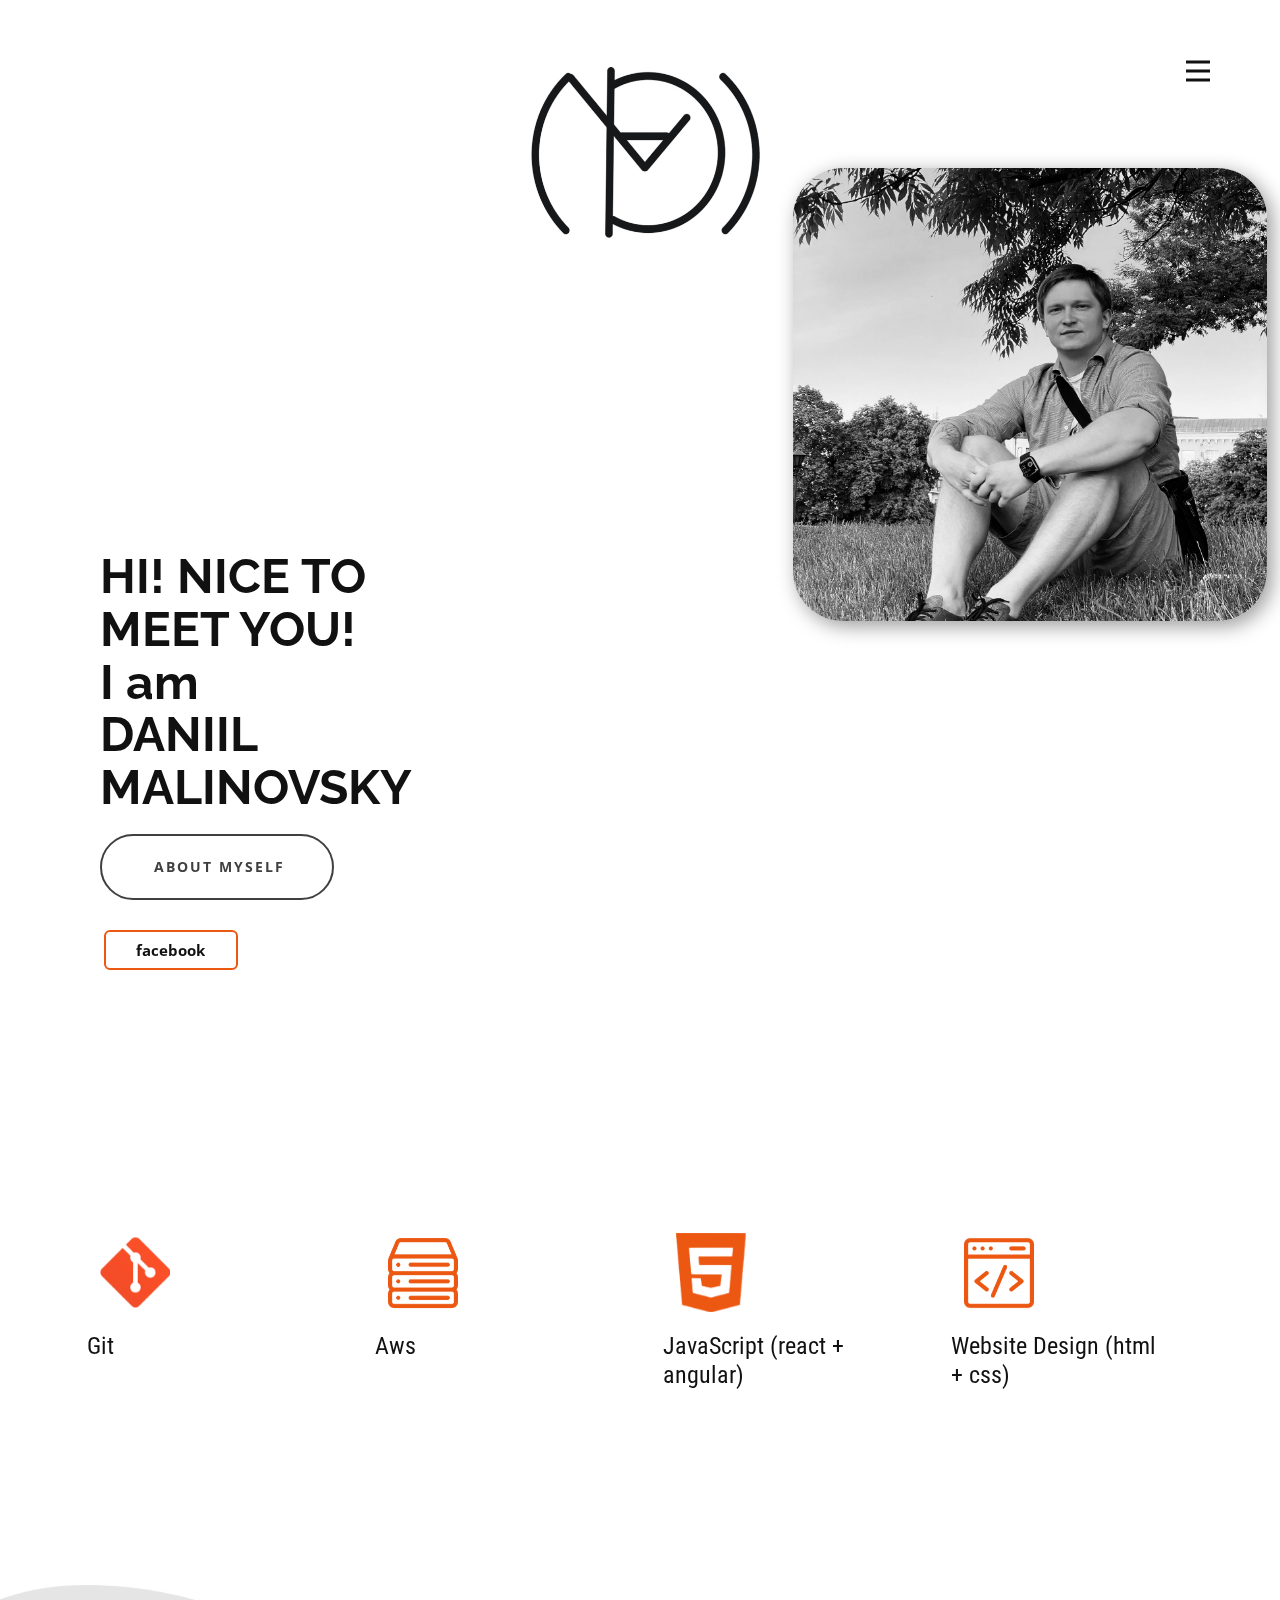
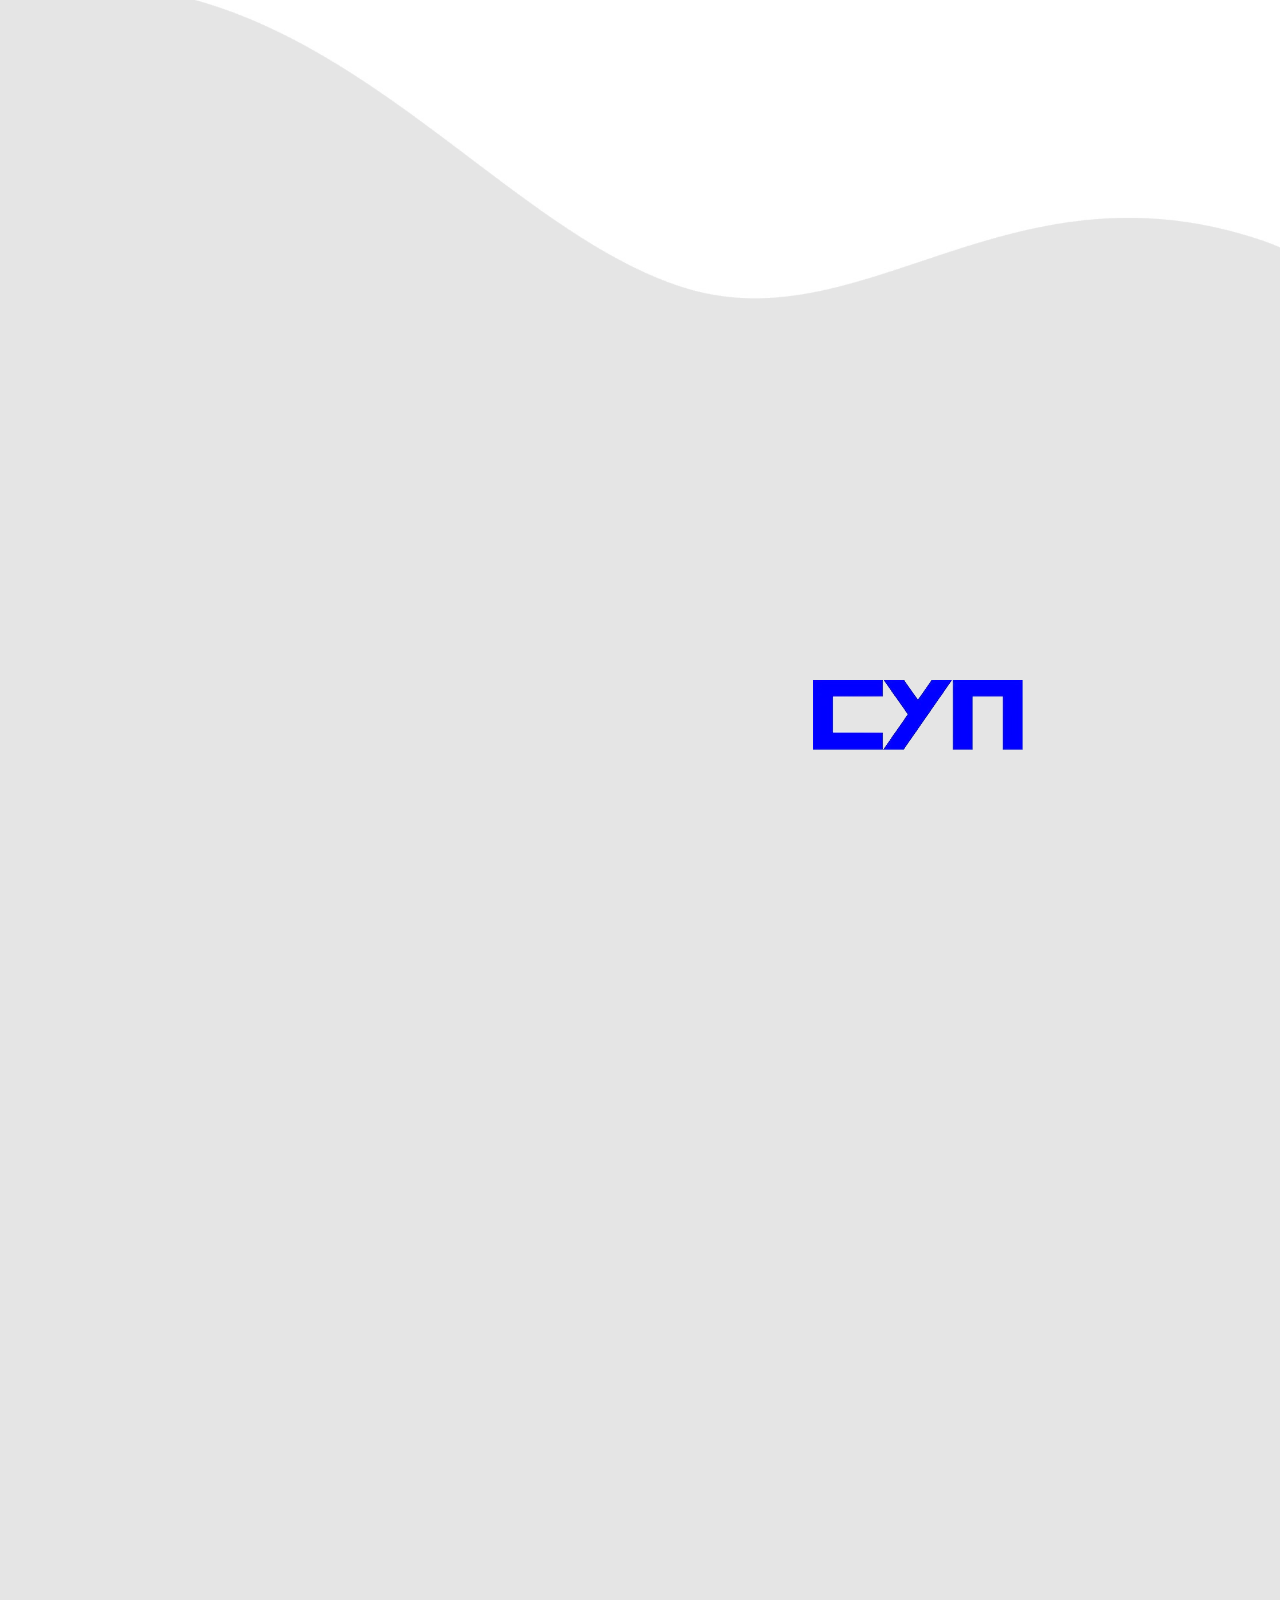
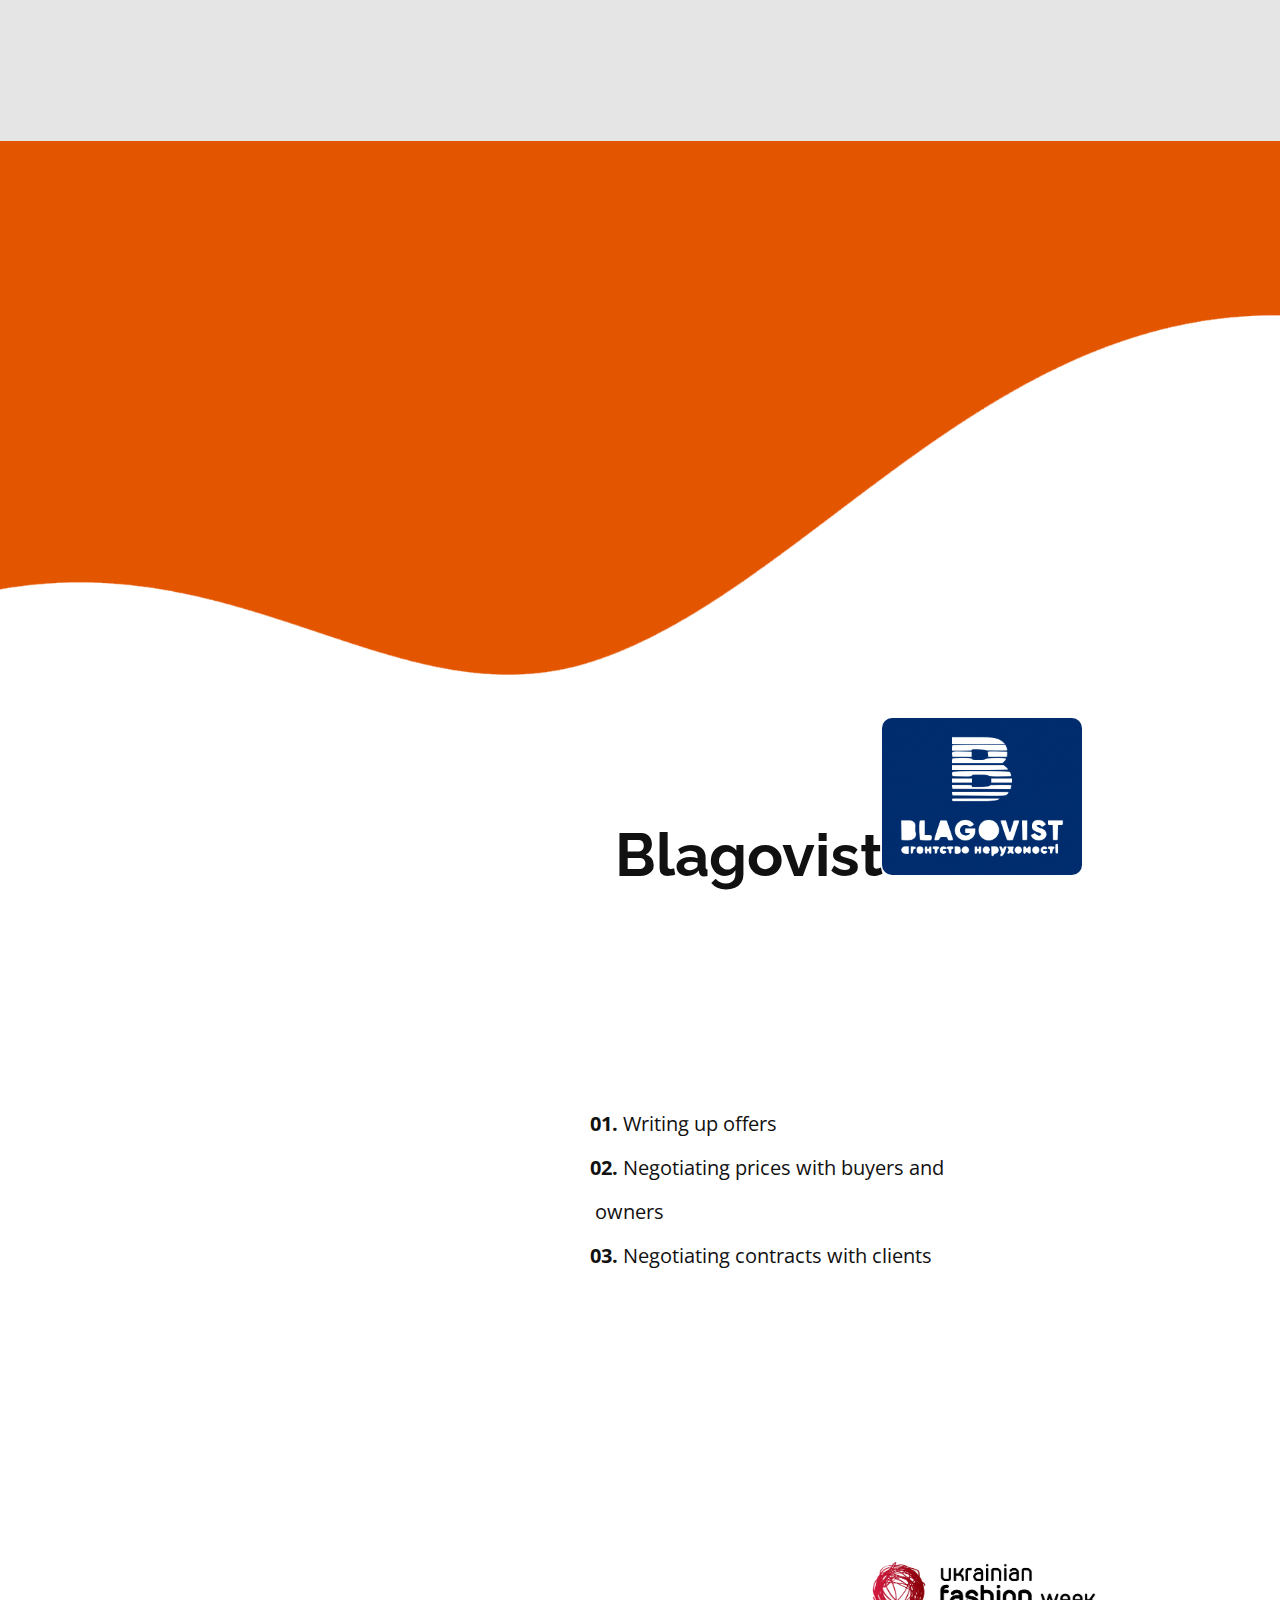
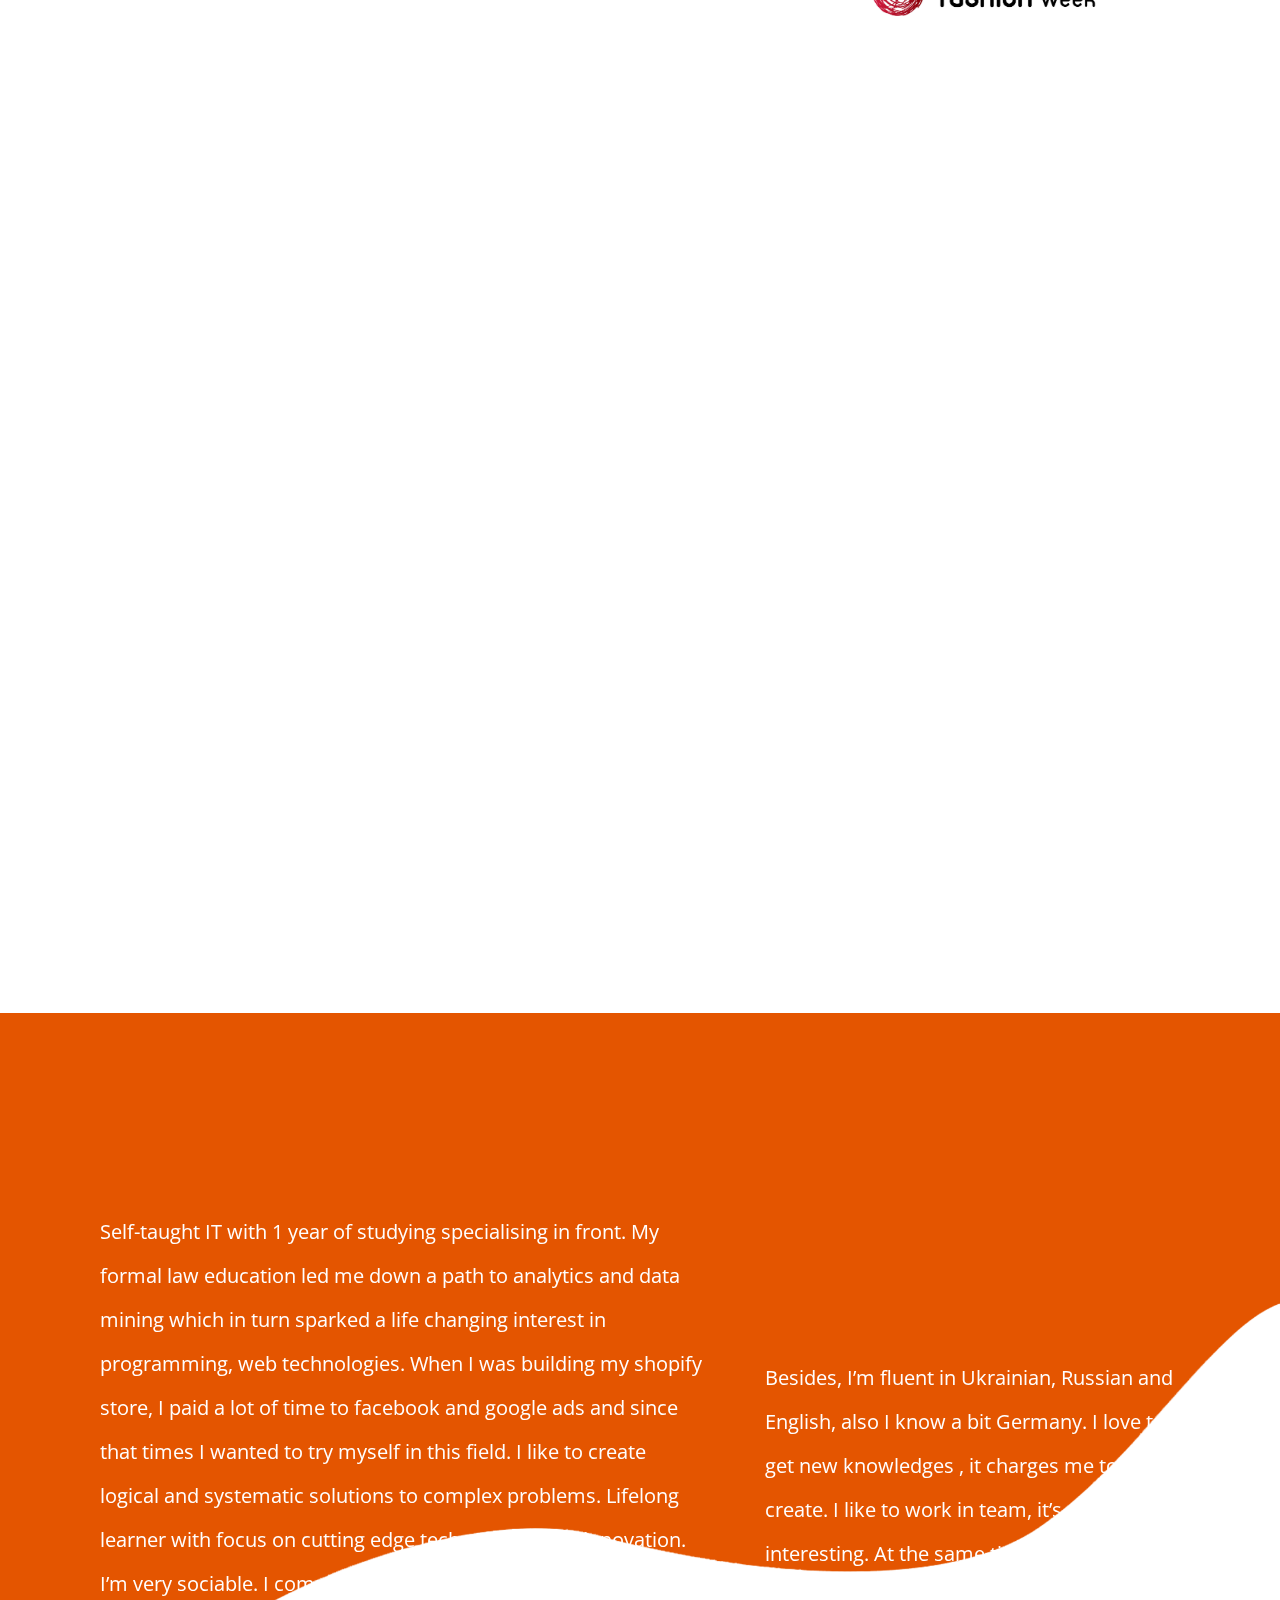
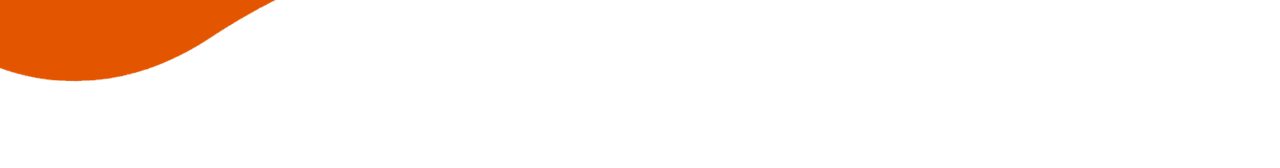
<file: cvDan/index.html>
<!DOCTYPE html>
<html style="font-size: 16px;" lang="ru"><head>
    <meta name="viewport" content="width=device-width, initial-scale=1.0">
    <meta charset="utf-8">
    <meta name="keywords" content="We are a&nbsp;Web Design Agency, About Studio, 01, About Our Studio, 02, ​Custom Solutions, What Clients Say, 03, ​The Process For Success, Top web designing services, ​Preparing For Your Success,We Provide Truly Prominent IT Solutions.">
    <meta name="description" content="">
    <title>Главная</title>
    <link rel="stylesheet" href="nicepage.css" media="screen">
<link rel="stylesheet" href="Главная.css" media="screen">
    <script class="u-script" type="text/javascript" src="jquery.js" "="" defer=""></script>
    <script class="u-script" type="text/javascript" src="nicepage.js" "="" defer=""></script>
    <meta name="generator" content="Nicepage 4.16.0, nicepage.com">
    <link id="u-theme-google-font" rel="stylesheet" href="https://fonts.googleapis.com/css?family=Raleway:100,100i,200,200i,300,300i,400,400i,500,500i,600,600i,700,700i,800,800i,900,900i|Open+Sans:300,300i,400,400i,500,500i,600,600i,700,700i,800,800i">
    <link id="u-page-google-font" rel="stylesheet" href="https://fonts.googleapis.com/css?family=Roboto+Condensed:300,300i,400,400i,700,700i|Oswald:200,300,400,500,600,700|Montserrat:100,100i,200,200i,300,300i,400,400i,500,500i,600,600i,700,700i,800,800i,900,900i">
    
    
    
    
    
    
    
    <script type="application/ld+json">{
		"@context": "",
		"@type": "Organization",
		"name": "cvDaniil",
		"logo": "images/0f393f33-ba36-4ffa-302c-63cc500eb4c2.jpg"
}</script>
    <meta name="theme-color" content="#478ac9">
    <meta property="og:title" content="Главная">
    <meta property="og:type" content="website">
  </head>
  <body data-home-page="Главная.html" data-home-page-title="Главная" class="u-body u-xl-mode" data-lang="ru"><header class="u-clearfix u-header u-header" id="sec-aee0"><div class="u-clearfix u-sheet u-valign-top-lg u-valign-top-md u-valign-top-sm u-valign-top-xs u-sheet-1">
        <a href="https://nicepage.com" class="u-image u-logo u-image-1" data-image-width="986" data-image-height="654">
          <img src="images/0f393f33-ba36-4ffa-302c-63cc500eb4c2.jpg" class="u-logo-image u-logo-image-1">
        </a>
        <nav class="u-menu u-menu-hamburger u-offcanvas u-menu-1" data-responsive-from="XL">
          <div class="menu-collapse" style="font-size: 1rem; letter-spacing: 0px; text-transform: uppercase; font-weight: 700;">
            <a class="u-button-style u-custom-left-right-menu-spacing u-custom-padding-bottom u-custom-text-active-color u-custom-top-bottom-menu-spacing u-nav-link u-text-active-palette-1-base u-text-hover-palette-2-base" href="#" data-lang-en="{&quot;content&quot;:&quot;<svg class=\&quot;u-svg-link\&quot; viewBox=\&quot;0 0 24 24\&quot;><use xmlns:xlink=\&quot;http://www.w3.org/1999/xlink\&quot; xlink:href=\&quot;#menu-hamburger\&quot;></use></svg><svg class=\&quot;u-svg-content\&quot; version=\&quot;1.1\&quot; id=\&quot;menu-hamburger\&quot; viewBox=\&quot;0 0 16 16\&quot; x=\&quot;0px\&quot; y=\&quot;0px\&quot; xmlns:xlink=\&quot;http://www.w3.org/1999/xlink\&quot; xmlns=\&quot;http://www.w3.org/2000/svg\&quot;>    <g>        <rect y=\&quot;1\&quot; width=\&quot;16\&quot; height=\&quot;2\&quot;></rect>        <rect y=\&quot;7\&quot; width=\&quot;16\&quot; height=\&quot;2\&quot;></rect>        <rect y=\&quot;13\&quot; width=\&quot;16\&quot; height=\&quot;2\&quot;></rect>    </g></svg>&quot;,&quot;href&quot;:&quot;#&quot;}">
              <svg class="u-svg-link" viewBox="0 0 24 24"><use xmlns:xlink="http://www.w3.org/1999/xlink" xlink:href="#menu-hamburger"></use></svg>
              <svg class="u-svg-content" version="1.1" id="menu-hamburger" viewBox="0 0 16 16" x="0px" y="0px" xmlns:xlink="http://www.w3.org/1999/xlink" xmlns="http://www.w3.org/2000/svg"><g><rect y="1" width="16" height="2"></rect><rect y="7" width="16" height="2"></rect><rect y="13" width="16" height="2"></rect>
</g></svg>
            </a>
          </div>
          <div class="u-nav-container">
            <ul class="u-nav u-unstyled u-nav-1"><li class="u-nav-item"><a class="u-button-style u-nav-link u-text-active-palette-2-base u-text-hover-palette-2-base" href="Главная.html" style="padding: 10px 20px;">Главная</a>
</li><li class="u-nav-item"><a class="u-button-style u-nav-link u-text-active-palette-2-base u-text-hover-palette-2-base" href="О-нас.html" style="padding: 10px 20px;">О нас</a>
</li><li class="u-nav-item"><a class="u-button-style u-nav-link u-text-active-palette-2-base u-text-hover-palette-2-base" href="Контакты.html" style="padding: 10px 20px;">Контакты</a>
</li></ul>
          </div>
          <div class="u-nav-container-collapse">
            <div class="u-black u-container-style u-inner-container-layout u-opacity u-opacity-95 u-sidenav">
              <div class="u-inner-container-layout u-sidenav-overflow">
                <div class="u-menu-close"></div>
                <ul class="u-align-center u-nav u-popupmenu-items u-unstyled u-nav-2"><li class="u-nav-item"><a class="u-button-style u-nav-link" href="Главная.html">Главная</a>
</li><li class="u-nav-item"><a class="u-button-style u-nav-link" href="О-нас.html">О нас</a>
</li><li class="u-nav-item"><a class="u-button-style u-nav-link" href="Контакты.html">Контакты</a>
</li></ul>
              </div>
            </div>
            <div class="u-black u-menu-overlay u-opacity u-opacity-70"></div>
          </div>
        </nav>
      </div></header>
    <section class="u-align-center u-clearfix u-section-1" id="carousel_0dcb">
      <div class="u-clearfix u-layout-wrap u-layout-wrap-1">
        <div class="u-layout">
          <div class="u-layout-row">
            <div class="u-align-left u-container-style u-layout-cell u-size-24-xl u-size-25-lg u-size-25-md u-size-25-sm u-size-25-xs u-layout-cell-1" data-animation-name="customAnimationIn" data-animation-duration="1500" data-animation-delay="250">
              <div class="u-container-layout u-valign-bottom-lg u-valign-bottom-md u-valign-bottom-sm u-valign-bottom-xs u-container-layout-1">
                <h2 class="u-text u-text-1" data-animation-name="customAnimationIn" data-animation-duration="1500" data-animation-delay="500" data-lang-en="<b>We are a&amp;nbsp;</b><span class=&quot;u-text-palette-2-base&quot;><b>Web Design Agency</b></span>">HI! NICE TO MEET YOU!&nbsp;<br>I am&nbsp;&nbsp;<br>DANIIL&nbsp;<br>MALINOVSKY
                </h2>
                <a href="https://www.facebook.com/profile.php?id=100005057314224" class="u-active-black u-align-center u-border-2 u-border-active-black u-border-grey-75 u-border-hover-black u-btn u-btn-round u-button-style u-hover-black u-none u-radius-50 u-text-active-white u-text-hover-white u-btn-1" data-animation-name="customAnimationIn" data-animation-duration="1500" data-animation-delay="500" data-lang-en="{&quot;content&quot;:&quot;contact Us&quot;,&quot;href&quot;:&quot;https://www.facebook.com/profile.php?id=100005057314224&quot;}">&nbsp;about myself</a>
                <a href="https://www.facebook.com/profile.php?id=100005057314224" class="u-border-2 u-border-palette-2-base u-btn u-btn-round u-button-style u-hover-palette-2-base u-none u-radius-6 u-text-body-color u-text-hover-white u-btn-2">facebook</a>
              </div>
            </div>
            <div class="u-align-left u-container-style u-layout-cell u-size-35-lg u-size-35-md u-size-35-sm u-size-35-xs u-size-36-xl u-layout-cell-2" data-animation-name="customAnimationIn" data-animation-duration="1500" data-animation-delay="500">
              <div class="u-container-layout u-valign-top-xl u-container-layout-2">
                <img class="u-image u-image-round u-radius-50 u-image-1" src="images/IMG_20861.jpeg" data-image-width="1440" data-image-height="1920">
              </div>
            </div>
          </div>
        </div>
      </div>
      <div class="u-list u-list-1">
        <div class="u-repeater u-repeater-1">
          <div class="u-align-center-xs u-align-left-lg u-align-left-md u-align-left-sm u-align-left-xl u-container-style u-list-item u-repeater-item u-white u-list-item-1">
            <div class="u-container-layout u-similar-container u-valign-top-xl u-container-layout-3"><span class="u-file-icon u-icon u-icon-1" data-animation-name="customAnimationIn" data-animation-duration="1500" data-animation-delay="750"><img src="images/logo2x1.png" alt=""></span>
              <h4 class="u-custom-font u-font-roboto-condensed u-text u-text-2" data-animation-name="customAnimationIn" data-animation-duration="1500" data-animation-delay="750" data-lang-en="Cloud Solution">Git</h4>
            </div>
          </div>
          <div class="u-align-center-xs u-align-left-lg u-align-left-md u-align-left-sm u-align-left-xl u-container-style u-list-item u-repeater-item u-video-cover u-white">
            <div class="u-container-layout u-similar-container u-valign-top-xl u-container-layout-4"><span class="u-file-icon u-icon u-text-palette-2-base u-icon-2" data-animation-name="customAnimationIn" data-animation-duration="1500" data-animation-delay="750"><img src="images/542646-e7090073.png" alt=""></span>
              <h4 class="u-custom-font u-font-roboto-condensed u-text u-text-3" data-animation-name="customAnimationIn" data-animation-duration="1500" data-animation-delay="750" data-lang-en="Speed Optimization">Aws&nbsp;</h4>
            </div>
          </div>
          <div class="u-align-center-xs u-align-left-lg u-align-left-md u-align-left-sm u-align-left-xl u-container-style u-list-item u-repeater-item u-video-cover u-white">
            <div class="u-container-layout u-similar-container u-valign-top-xl u-container-layout-5"><span class="u-file-icon u-icon u-text-palette-2-base u-icon-3" data-animation-name="customAnimationIn" data-animation-duration="1500" data-animation-delay="750"><img src="images/png-clipart-5-logo-angle-area-text-brand-other-html-5-angle-text1-56aa69d2.png" alt=""></span>
              <h4 class="u-custom-font u-font-roboto-condensed u-text u-text-4" data-animation-name="customAnimationIn" data-animation-duration="1500" data-animation-delay="750" data-lang-en="Online Marketing">JavaScript (react + angular)</h4>
            </div>
          </div>
          <div class="u-align-center-xs u-align-left-lg u-align-left-md u-align-left-sm u-align-left-xl u-container-style u-list-item u-repeater-item u-video-cover u-white">
            <div class="u-container-layout u-similar-container u-valign-top-xl u-container-layout-6"><span class="u-file-icon u-icon u-text-palette-2-base u-icon-4" data-animation-name="customAnimationIn" data-animation-duration="1500" data-animation-delay="750"><img src="images/2282272-64f1e189.png" alt=""></span>
              <h4 class="u-custom-font u-font-roboto-condensed u-text u-text-5" data-animation-name="customAnimationIn" data-animation-duration="1500" data-animation-delay="750" data-lang-en="Website Design">Website Design (html + css)</h4>
            </div>
          </div>
        </div>
      </div>
    </section>
    <section class="u-align-center u-clearfix u-image u-section-2" id="carousel_451a" data-image-width="1980" data-image-height="1214">
      <div class="u-clearfix u-sheet u-valign-middle-sm u-valign-middle-xs u-sheet-1">
        <div class="u-align-center u-container-style u-group u-group-1" data-animation-name="customAnimationIn" data-animation-duration="1750" data-animation-delay="500">
          <div class="u-container-layout u-valign-middle">
            <h2 class="u-text u-text-1" data-lang-en="About Studio">About me</h2>
            <p class="u-text u-text-2" data-lang-en="​Lorem ipsum dolor sit amet, consectetur adipiscing elit. Nam at lacusat augue aliquet posuere. Aliquam fringilla elementum varius. Nunclobortis nisl in nibh commodo, quis placerat nisi feugiat.">&nbsp;FULL-STACK developer based in Kyiv, with
a desire to work as an Java Script developer.&nbsp;&nbsp; &nbsp; &nbsp; &nbsp; &nbsp; &nbsp; &nbsp;&nbsp;</p>
          </div>
        </div>
        <div class="u-clearfix u-layout-custom-sm u-layout-custom-xs u-layout-wrap u-layout-wrap-1">
          <div class="u-layout">
            <div class="u-layout-row">
              <div class="u-align-right u-container-style u-layout-cell u-size-30-lg u-size-30-md u-size-30-sm u-size-30-xl u-size-60-xs u-layout-cell-1">
                <div class="u-container-layout u-valign-top-xl u-container-layout-2"></div>
              </div>
              <div class="u-container-style u-layout-cell u-size-30-lg u-size-30-md u-size-30-sm u-size-30-xl u-size-60-xs u-layout-cell-2">
                <div class="u-container-layout u-valign-top-xl u-container-layout-3"></div>
              </div>
            </div>
          </div>
        </div>
      </div>
    </section>
    <section class="u-clearfix u-grey-10 u-valign-middle-xl u-section-3" id="sec-e948">
      <div class="u-clearfix u-layout-wrap u-layout-wrap-1">
        <div class="u-gutter-0 u-layout">
          <div class="u-layout-row">
            <div class="u-container-style u-image u-layout-cell u-size-31 u-image-1" data-image-width="1200" data-image-height="771" data-animation-name="customAnimationIn" data-animation-duration="1500" data-animation-delay="500">
              <div class="u-container-layout u-container-layout-1"></div>
            </div>
            <div class="u-container-style u-hidden-sm u-hidden-xs u-layout-cell u-size-29 u-layout-cell-2">
              <div class="u-container-layout u-valign-top-lg u-valign-top-md u-valign-top-sm u-valign-top-xs u-container-layout-2">
                <img class="u-image u-image-default u-image-2" src="images/53b31e5b-243e-5c28-2b91-31b8d807d9db.png" alt="" data-image-width="367" data-image-height="123">
              </div>
            </div>
          </div>
        </div>
      </div>
      <div class="u-clearfix u-layout-wrap u-layout-wrap-2">
        <div class="u-gutter-0 u-layout">
          <div class="u-layout-col">
            <div class="u-size-30 u-size-60-md">
              <div class="u-layout-row">
                <div class="u-align-right u-container-style u-layout-cell u-size-9 u-layout-cell-3" data-animation-name="customAnimationIn" data-animation-duration="1500" data-animation-delay="500">
                  <div class="u-container-layout u-valign-top u-container-layout-3">
                    <h2 class="u-align-left u-custom-font u-font-oswald u-text u-text-default u-text-palette-2-base u-text-1" data-lang-en="01">01</h2>
                  </div>
                </div>
                <div class="u-align-left u-container-style u-layout-cell u-size-51 u-layout-cell-4" data-animation-name="customAnimationIn" data-animation-duration="1500" data-animation-delay="500">
                  <div class="u-container-layout u-valign-top-xl u-container-layout-4">
                    <h2 class="u-text u-text-2" data-lang-en="About Our Studio">Work experience&nbsp;</h2>
                  </div>
                </div>
              </div>
            </div>
            <div class="u-size-30 u-size-60-md">
              <div class="u-layout-row">
                <div class="u-align-left u-container-style u-layout-cell u-size-31 u-layout-cell-5" data-animation-name="customAnimationIn" data-animation-duration="1750" data-animation-delay="750">
                  <div class="u-container-layout u-valign-top u-container-layout-5">
                    <p class="u-spacing-20 u-text u-text-3" data-lang-en="<span style=&quot;font-weight: 700;&quot;>​</span>We are the custom web design company in USA that offers inspiring web design services with soothing colors, awesome visuals, a user-friendly layout, comfortable and pleasant user experience that will elongate users' stay while encouraging them for repeated visits.<br>">
                      <span style="font-weight: 700;"></span>
                      <span style="font-weight: 700;">Association of Ukrainian Enterpreneurs (SUP)</span>
                      <br>
                    </p>
                  </div>
                </div>
                <div class="u-align-left u-container-style u-layout-cell u-radius-20 u-shape-round u-size-29 u-white u-layout-cell-6" data-animation-name="customAnimationIn" data-animation-duration="1500" data-animation-delay="500">
                  <div class="u-container-layout u-valign-top u-container-layout-6">
                    <p class="u-spacing-20 u-text u-text-4" data-lang-en="<span style=&quot;font-weight: 700;&quot;>01.</span> Web Design<br><span style=&quot;font-weight: 700;&quot;>02.</span> Development<br><span style=&quot;font-weight: 700;&quot;>03.</span> Consultancy<br><span style=&quot;font-weight: 700;&quot;>04.</span>&amp;nbsp;Fatest Hosting<br><span style=&quot;font-weight: 700;&quot;>05.</span> ​Duis aute irure<span style=&quot;font-weight: 700;&quot;><br>06.</span> ​Ut enim ​deserunt mollit">
                      <span style="font-weight: 700;">01.</span>&nbsp;Editing their web-site<br>
                      <span style="font-weight: 700;">02.</span>&nbsp;Support and editing srm-systems<br>
                      <span style="font-weight: 700;">03.</span> Consultancy<span style="font-weight: 700;">
                        <br>
                        <br>
                      </span>
                    </p>
                  </div>
                </div>
              </div>
            </div>
          </div>
        </div>
      </div>
    </section>
    <section class="u-clearfix u-image u-section-4" id="carousel_d477" data-image-width="1980" data-image-height="1714">
      <div class="u-clearfix u-gutter-38 u-layout-wrap u-layout-wrap-1">
        <div class="u-gutter-0 u-layout">
          <div class="u-layout-row">
            <div class="u-container-style u-hidden-sm u-hidden-xs u-layout-cell u-size-29 u-layout-cell-1">
              <div class="u-container-layout u-container-layout-1">
                <img class="u-image u-image-round u-radius-10 u-image-1" src="images/Blagovist_Logo__0.png" alt="" data-image-width="300" data-image-height="236">
              </div>
            </div>
            <div class="u-container-style u-image u-image-round u-layout-cell u-radius-50 u-size-31 u-image-2" data-image-width="1280" data-image-height="749" data-animation-name="customAnimationIn" data-animation-duration="1500" data-animation-delay="500">
              <div class="u-container-layout u-container-layout-2"></div>
            </div>
          </div>
        </div>
      </div>
      <div class="u-clearfix u-layout-wrap u-layout-wrap-2">
        <div class="u-gutter-0 u-layout">
          <div class="u-layout-col">
            <div class="u-size-30 u-size-60-md">
              <div class="u-layout-row">
                <div class="u-container-style u-layout-cell u-size-10-md u-size-10-sm u-size-10-xs u-size-7-lg u-size-9-xl u-layout-cell-3" data-animation-name="customAnimationIn" data-animation-duration="1500" data-animation-delay="0">
                  <div class="u-container-layout u-valign-top u-container-layout-3">
                    <h2 class="u-custom-font u-font-oswald u-text u-text-default u-text-palette-2-base u-text-1" data-lang-en="02">02</h2>
                  </div>
                </div>
                <div class="u-align-left u-container-style u-layout-cell u-size-40-lg u-size-40-md u-size-40-sm u-size-40-xs u-size-51-xl u-layout-cell-4" data-animation-name="customAnimationIn" data-animation-duration="1500" data-animation-delay="500">
                  <div class="u-container-layout u-valign-top-xl u-container-layout-4">
                    <h2 class="u-text u-text-2" data-lang-en="​Custom Solutions"> Realestate broker&nbsp;</h2>
                  </div>
                </div>
                <div class="u-container-style u-layout-cell u-size-13-lg u-size-13-md u-size-13-sm u-size-13-xs u-layout-cell-5">
                  <div class="u-container-layout u-container-layout-5">
                    <h2 class="u-text u-text-3">Blagovist<br>
                      <br>
                    </h2>
                  </div>
                </div>
              </div>
            </div>
            <div class="u-size-30 u-size-60-md">
              <div class="u-layout-row">
                <div class="u-align-left u-container-style u-layout-cell u-size-31 u-layout-cell-6">
                  <div class="u-container-layout u-valign-top-xl u-container-layout-6"></div>
                </div>
                <div class="u-align-left u-container-style u-layout-cell u-radius-20 u-size-29 u-white u-layout-cell-7">
                  <div class="u-container-layout u-valign-top u-container-layout-7">
                    <p class="u-spacing-20 u-text u-text-4" data-lang-en="<span style=&quot;font-weight: 700;&quot;>01.</span> Web Design<br><span style=&quot;font-weight: 700;&quot;>02.</span> Development<br><span style=&quot;font-weight: 700;&quot;>03.</span> Consultancy<br><span style=&quot;font-weight: 700;&quot;>04.</span>&amp;nbsp;Fatest Hosting<br><span style=&quot;font-weight: 700;&quot;>05.</span> ​Duis aute irure<span style=&quot;font-weight: 700;&quot;><br>06.</span> ​Ut enim ​deserunt mollit">
                      <span style="font-weight: 700;">01.</span>&nbsp;Writing up offers<br>
                      <span style="font-weight: 700;">02.</span>&nbsp;Negotiating prices with buyers and&nbsp; &nbsp; &nbsp;owners&nbsp;<br>
                      <span style="font-weight: 700;">03.</span>&nbsp;Negotiating contracts with clients<span style="font-weight: 700;">
                        <br>
                        <br>
                      </span>
                    </p>
                  </div>
                </div>
              </div>
            </div>
          </div>
        </div>
      </div>
    </section>
    <section class="u-clearfix u-valign-middle u-white u-section-5" id="carousel_e2f6">
      <div class="u-clearfix u-layout-wrap u-layout-wrap-1">
        <div class="u-gutter-0 u-layout">
          <div class="u-layout-row">
            <div class="u-container-style u-hidden-sm u-hidden-xs u-layout-cell u-size-60 u-layout-cell-1">
              <div class="u-container-layout u-container-layout-1">
                <img class="u-image u-image-round u-radius-10 u-image-1" src="images/ArticleImage_90291.jpeg" alt="" data-image-width="1231" data-image-height="1012">
              </div>
            </div>
          </div>
        </div>
      </div>
      <div class="u-clearfix u-layout-wrap u-layout-wrap-2">
        <div class="u-gutter-0 u-layout">
          <div class="u-layout-col">
            <div class="u-size-30 u-size-60-md">
              <div class="u-layout-row">
                <div class="u-align-right u-container-style u-layout-cell u-size-9 u-layout-cell-2" data-animation-name="customAnimationIn" data-animation-duration="1750" data-animation-delay="250">
                  <div class="u-container-layout u-valign-top u-container-layout-2">
                    <h2 class="u-align-left u-custom-font u-font-oswald u-text u-text-default u-text-palette-2-base u-text-1" data-lang-en="03">03</h2>
                  </div>
                </div>
                <div class="u-align-left u-container-style u-layout-cell u-size-51 u-layout-cell-3" data-animation-name="customAnimationIn" data-animation-duration="1750" data-animation-delay="500">
                  <div class="u-container-layout u-valign-top u-container-layout-3">
                    <h2 class="u-text u-text-2" data-lang-en="​The Process For Success"> Freelance&nbsp;<br>and<br>Volunteering<br>
                    </h2>
                  </div>
                </div>
              </div>
            </div>
            <div class="u-size-30 u-size-60-md">
              <div class="u-layout-row">
                <div class="u-align-left u-container-style u-layout-cell u-size-31 u-layout-cell-4" data-animation-name="customAnimationIn" data-animation-duration="1500" data-animation-delay="250">
                  <div class="u-container-layout u-valign-top u-container-layout-4">
                    <p class="u-spacing-20 u-text u-text-3" data-lang-en="<span style=&quot;font-weight: 700;&quot;>​</span>Ut enim ad minim veniam, quis nostrud exercitation ullamco laboris nisi ut aliquip ex ea commodo consequat. Duis aute irure dolor in reprehenderit in voluptate velit esse cillum dolore eu fugiat nulla pariatur. Excepteur sint occaecat cupidatat non proident.<br>">
                      <span style="font-weight: 700;"></span> I had the opportunity to participate in such volunteer projects
as UFW (Ukrainian fashion week) as a translator for foreign visitors,
and “Starenki” (old People) this project helps old people.<br> Yes! I have minimal work experience but a great desire to work
and study!&nbsp;<br>
                    </p>
                  </div>
                </div>
                <div class="u-container-style u-layout-cell u-shape-round u-size-29 u-layout-cell-5" data-animation-name="customAnimationIn" data-animation-duration="1500" data-animation-delay="500">
                  <div class="u-container-layout u-valign-top-lg u-valign-top-md u-valign-top-sm u-valign-top-xs u-container-layout-5">
                    <ul class="u-custom-font u-custom-list u-font-montserrat u-spacing-12 u-text u-text-4">
                      <li data-lang-en="​​​Lorem ipsum dolor sit amet">
                        <div class="u-list-icon u-text-palette-2-base">
                          <svg class="u-svg-content" viewBox="0 0 415.994 415.994" id="svg-2b0f"><path d="m391.645 193.946-352-192c-4.96-2.688-10.976-2.592-15.808.288-4.864 2.88-7.84 8.128-7.84 13.76v384c0 5.664 2.976 10.88 7.84 13.76 2.496 1.504 5.344 2.24 8.16 2.24 2.656 0 5.28-.672 7.648-1.984l352-192c5.152-2.752 8.352-8.16 8.352-14.016s-3.2-11.264-8.352-14.048z" fill="currentColor"></path></svg>
                        </div> Store in Shopify
                      </li>
                      <li data-lang-en="​Excepteur sint occaecat
">
                        <div class="u-list-icon u-text-palette-2-base">
                          <svg class="u-svg-content" viewBox="0 0 415.994 415.994" id="svg-2b0f"><path d="m391.645 193.946-352-192c-4.96-2.688-10.976-2.592-15.808.288-4.864 2.88-7.84 8.128-7.84 13.76v384c0 5.664 2.976 10.88 7.84 13.76 2.496 1.504 5.344 2.24 8.16 2.24 2.656 0 5.28-.672 7.648-1.984l352-192c5.152-2.752 8.352-8.16 8.352-14.016s-3.2-11.264-8.352-14.048z" fill="currentColor"></path></svg>
                        </div> UpWork, UI Orders
                      </li>
                    </ul>
                  </div>
                </div>
              </div>
            </div>
          </div>
        </div>
      </div>
    </section>
    <section class="u-clearfix u-image u-section-6" id="carousel_3afc" data-image-width="1980" data-image-height="1267">
      <div class="u-clearfix u-sheet u-valign-top-lg u-valign-top-md u-valign-top-sm u-valign-top-xs u-sheet-1">
        <div class="u-clearfix u-expanded-width u-layout-wrap u-layout-wrap-1">
          <div class="u-layout">
            <div class="u-layout-row">
              <div class="u-container-style u-layout-cell u-size-35 u-layout-cell-1">
                <div class="u-container-layout u-valign-top u-container-layout-1">
                  <p class="u-text u-text-white u-text-1" data-animation-name="slideIn" data-animation-duration="2000" data-animation-direction="Left" data-animation-delay="500" data-lang-en="​Preparing For Your Success,<br>We Provide Truly Prominent IT Solutions."> Self-taught IT with 1 year of studying specialising in front. My formal
law education led me down a path to analytics and data mining which
in turn sparked a life changing interest in programming, web
technologies. When I was building my shopify store, I paid a lot of
time to facebook and google ads and since that times I wanted to try
myself in this field.
					I like to create logical and systematic solutions to complex problems.
Lifelong learner with focus on cutting edge technologies and
innovation. I’m very sociable. I communicate with people easily and
politely.&nbsp;</p>
                </div>
              </div>
              <div class="u-align-left u-container-style u-layout-cell u-size-25 u-layout-cell-2" data-animation-name="zoomIn" data-animation-duration="1750" data-animation-direction="">
                <div class="u-container-layout u-valign-bottom-xl u-container-layout-2">
                  <p class="u-text u-text-body-alt-color u-text-default u-text-2" data-lang-en="​Get in touch and discover how we can help. We aim to be in touch"> Besides, I’m fluent in Ukrainian, Russian and English, also I
know a bit Germany. I love to get new knowledges , it charges me to
create. I like to work in team, it’s more interesting. At the same time
you can learn something from colleagues and share your own. I have
huge desire to explore new fields and to create.&nbsp;</p>
                </div>
              </div>
            </div>
          </div>
        </div>
      </div>
    </section>
    
    
    
  
</body></html>
</file>
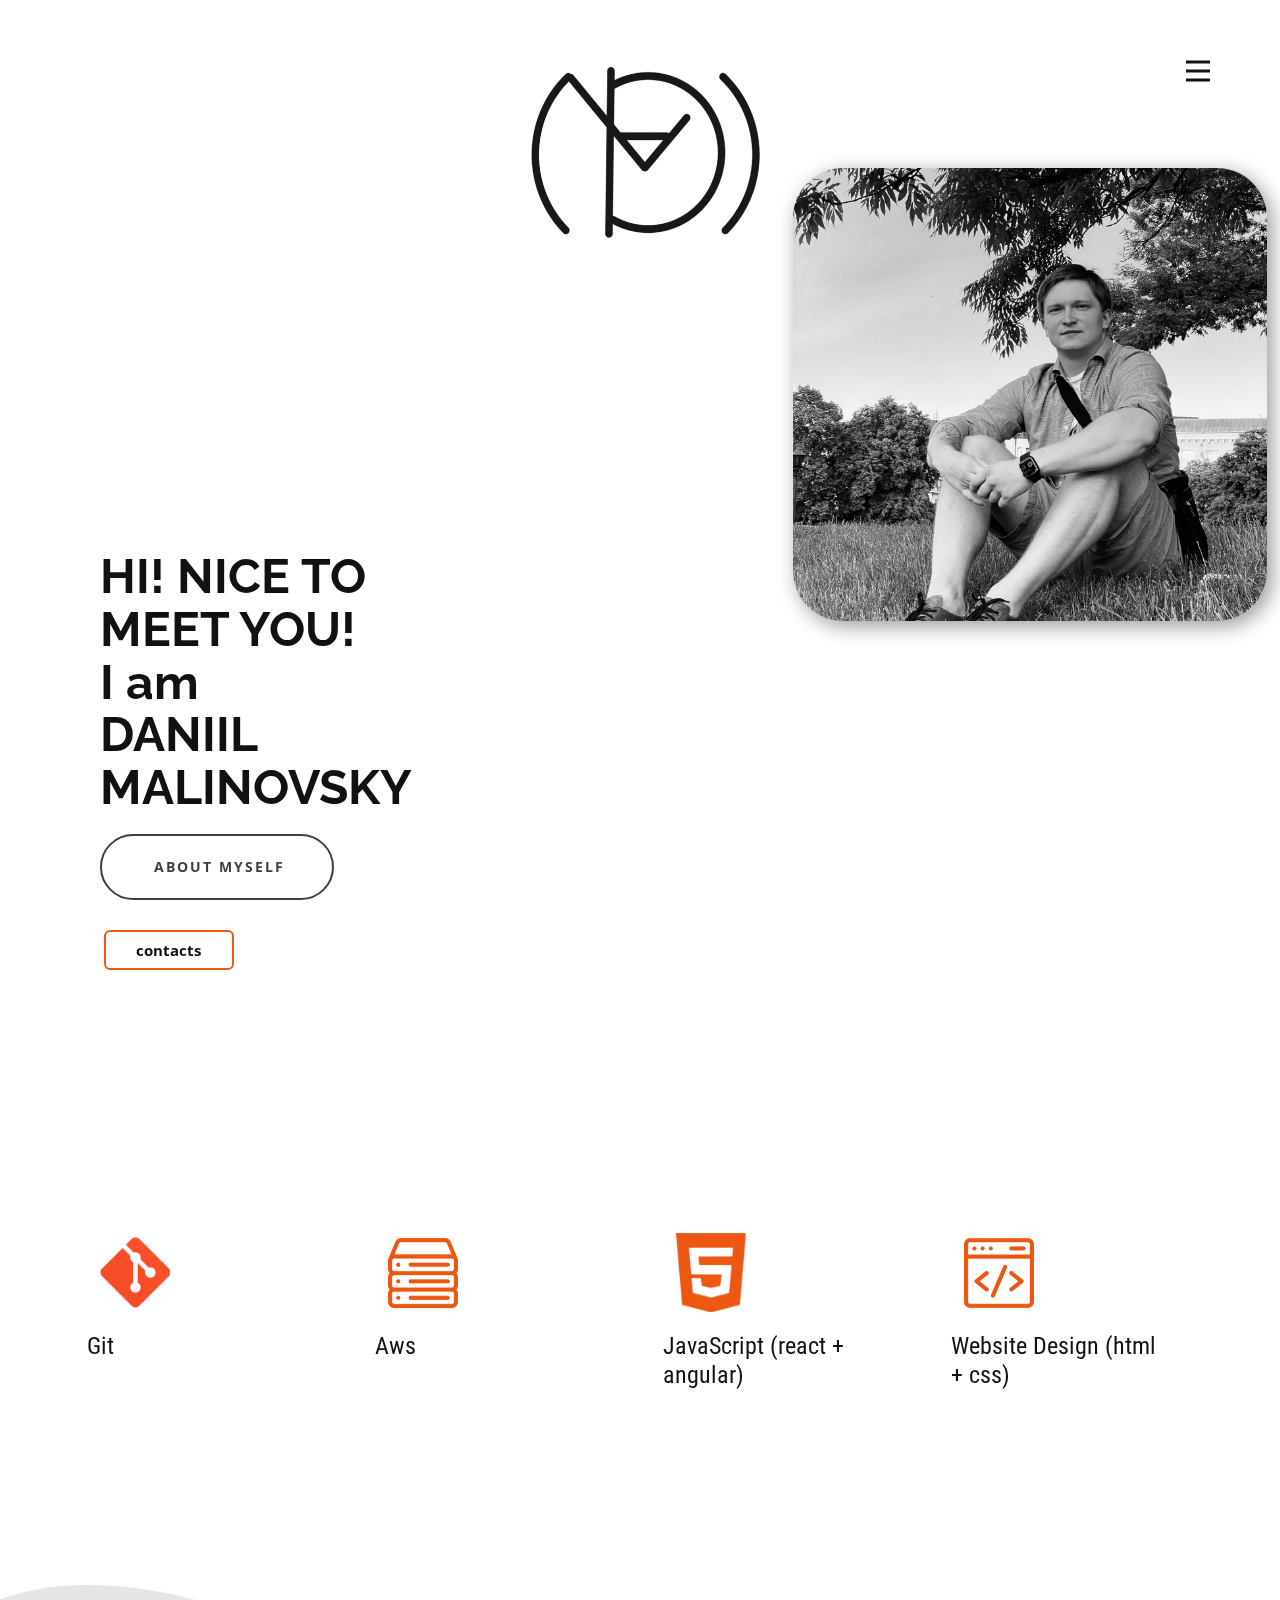
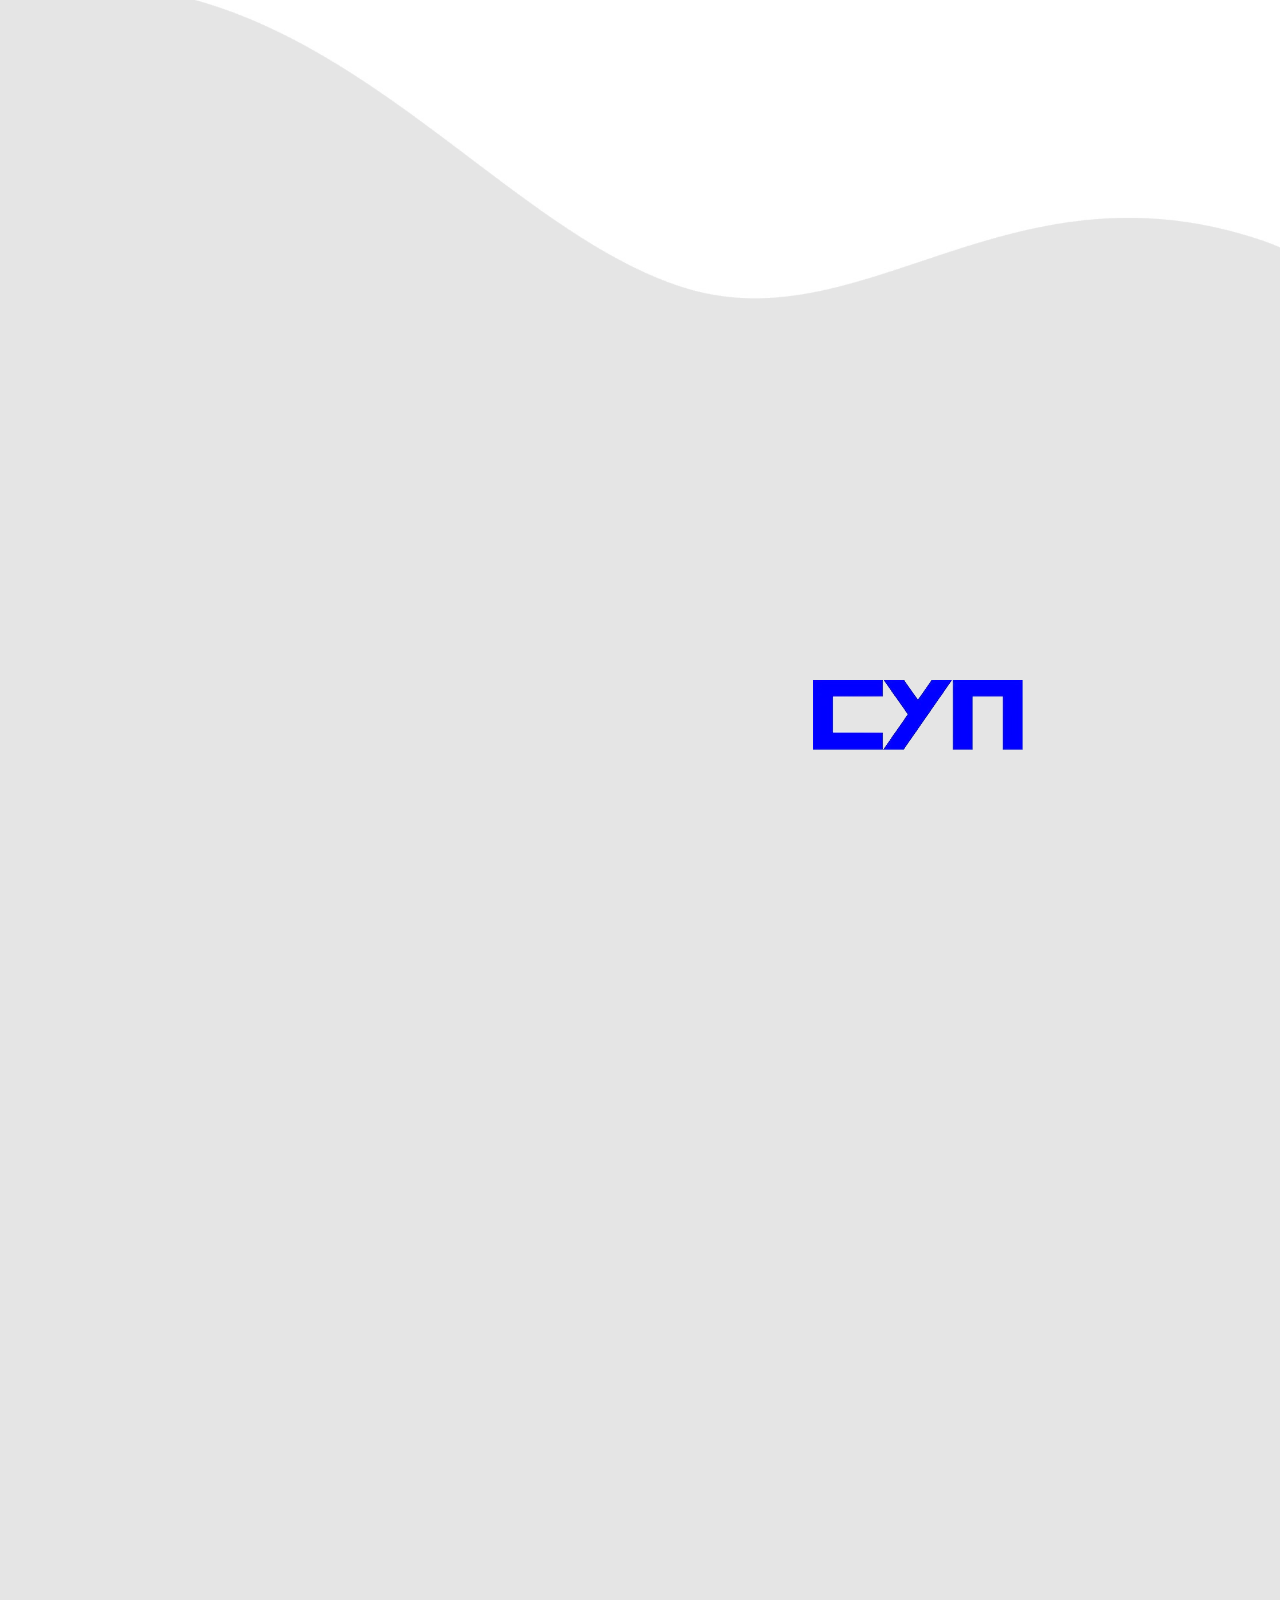
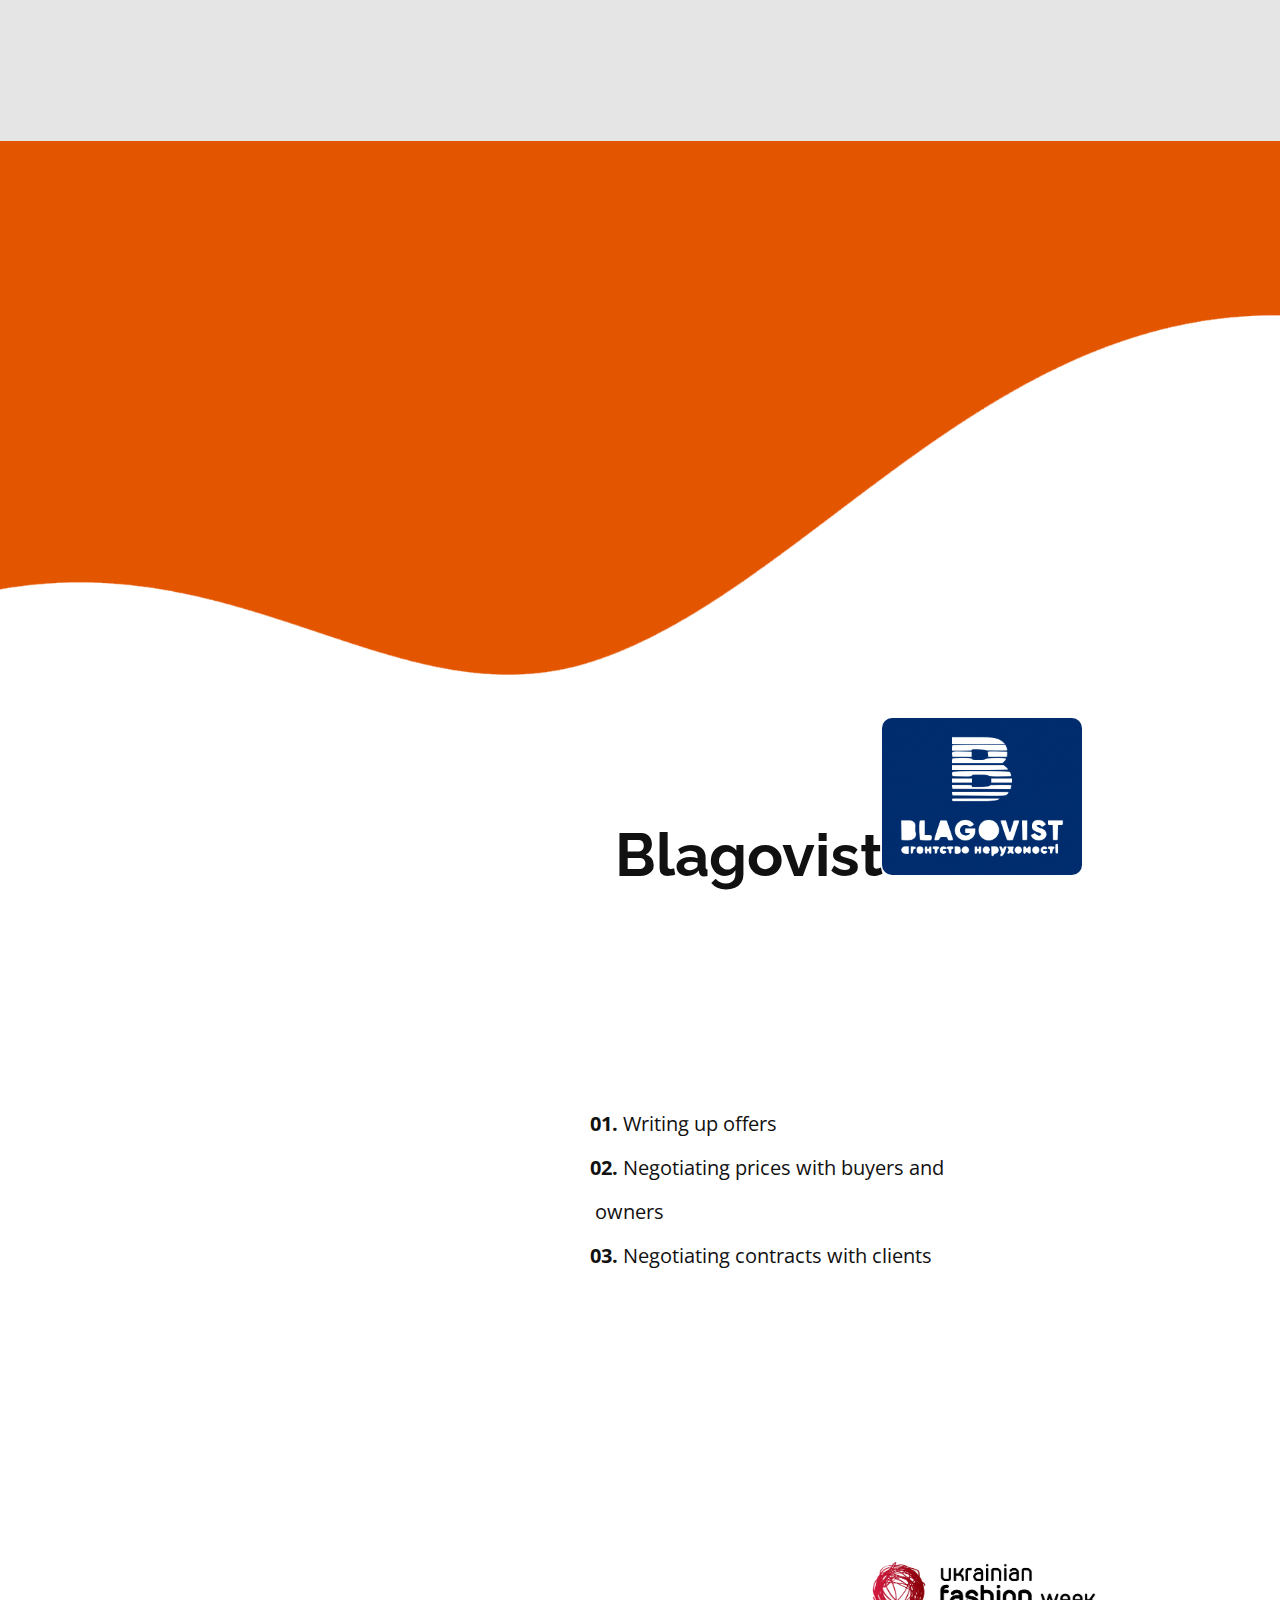
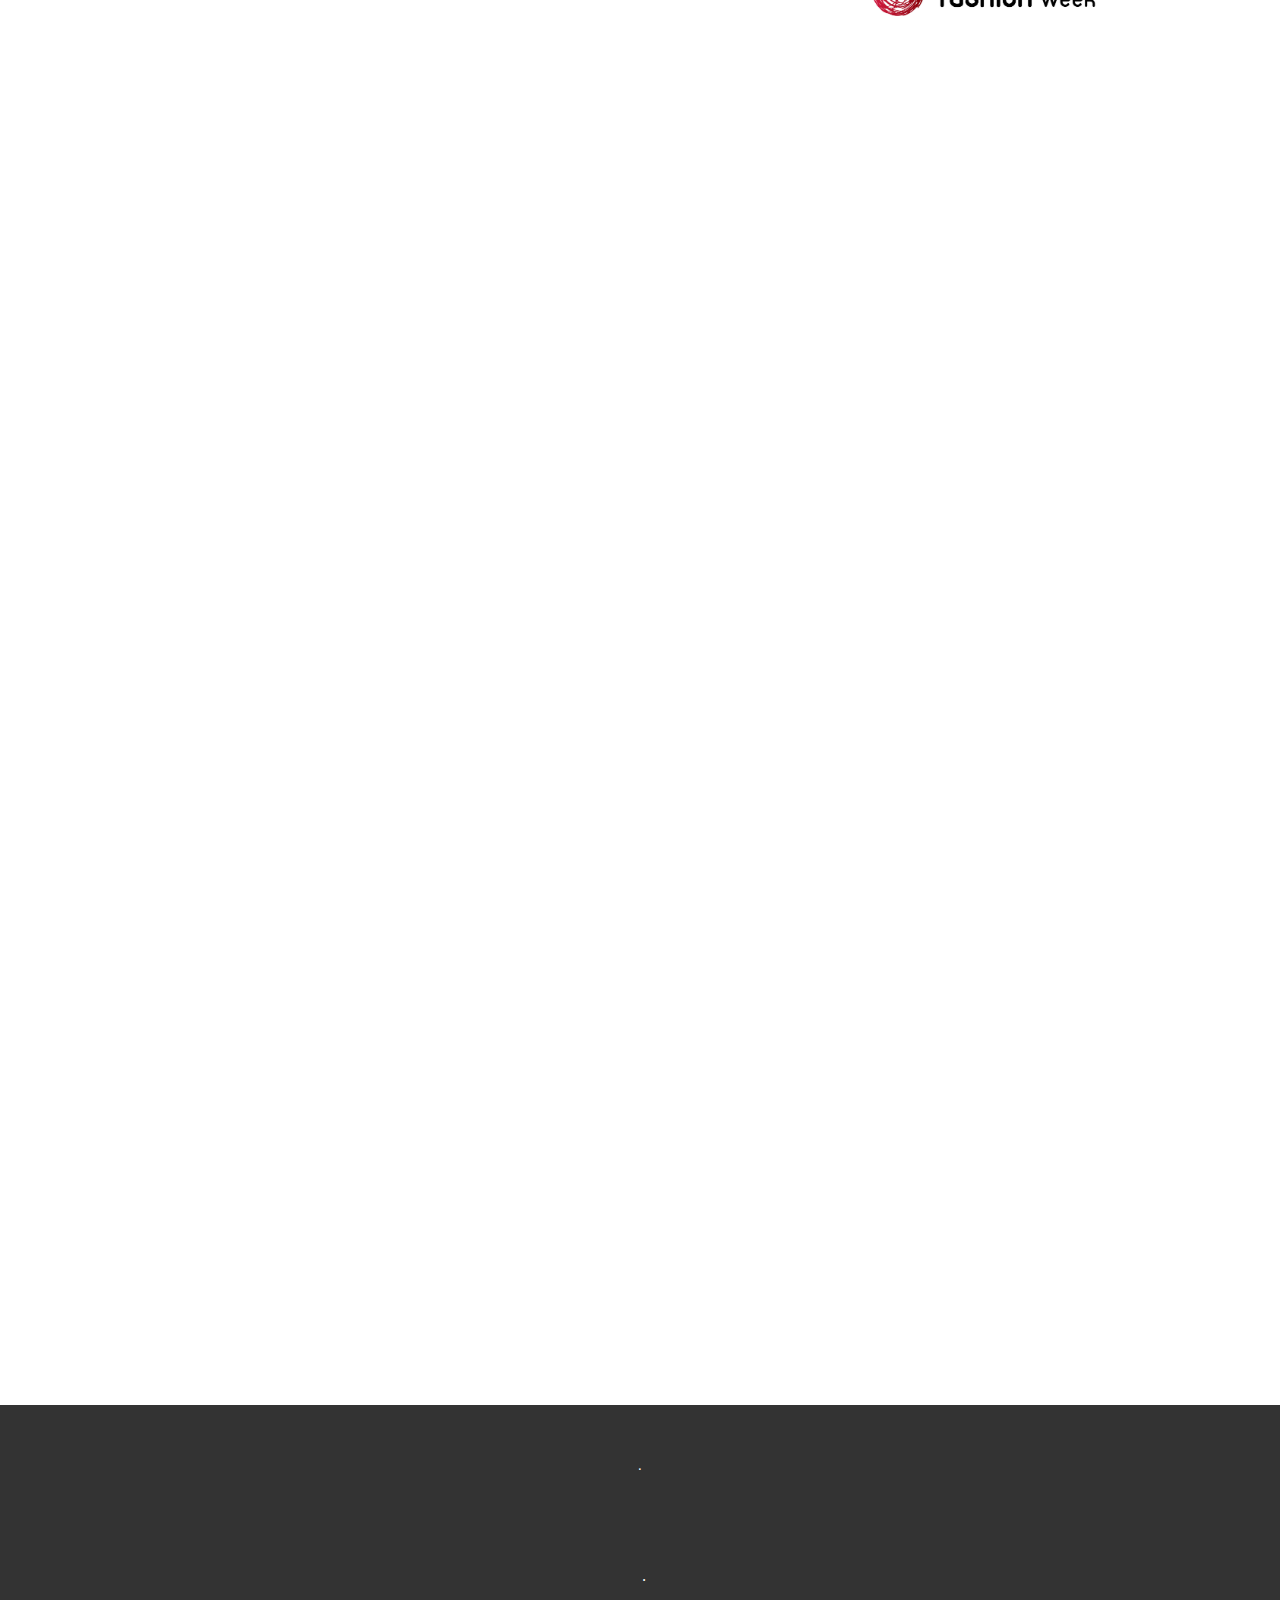
<file: cvDan/Главная.html>
<!DOCTYPE html>
<html style="font-size: 16px;" lang="ru"><head>
    <meta name="viewport" content="width=device-width, initial-scale=1.0">
    <meta charset="utf-8">
    <meta name="keywords" content="We are a&nbsp;Web Design Agency, About Studio, 01, About Our Studio, 02, ​Custom Solutions, What Clients Say, 03, ​The Process For Success, Top web designing services, ​Preparing For Your Success,We Provide Truly Prominent IT Solutions.">
    <meta name="description" content="">
    <title>Главная</title>
    <link rel="stylesheet" href="nicepage.css" media="screen">
<link rel="stylesheet" href="Главная.css" media="screen">
    <script class="u-script" type="text/javascript" src="jquery.js" "="" defer=""></script>
    <script class="u-script" type="text/javascript" src="nicepage.js" "="" defer=""></script>
    <meta name="generator" content="Nicepage 4.16.0, nicepage.com">
    <link id="u-theme-google-font" rel="stylesheet" href="https://fonts.googleapis.com/css?family=Raleway:100,100i,200,200i,300,300i,400,400i,500,500i,600,600i,700,700i,800,800i,900,900i|Open+Sans:300,300i,400,400i,500,500i,600,600i,700,700i,800,800i">
    <link id="u-page-google-font" rel="stylesheet" href="https://fonts.googleapis.com/css?family=Roboto+Condensed:300,300i,400,400i,700,700i|Oswald:200,300,400,500,600,700|Montserrat:100,100i,200,200i,300,300i,400,400i,500,500i,600,600i,700,700i,800,800i,900,900i">
    
    
    
    
    
    
    
    <script type="application/ld+json">{
		"@context": "http://schema.org",
		"@type": "Organization",
		"name": "cvDaniil",
		"logo": "images/0f393f33-ba36-4ffa-302c-63cc500eb4c2.jpg"
}</script>
    <meta name="theme-color" content="#478ac9">
    <meta property="og:title" content="Главная">
    <meta property="og:type" content="website">
  </head>
  <body class="u-body u-xl-mode" data-lang="ru"><header class="u-clearfix u-header u-header" id="sec-aee0"><div class="u-clearfix u-sheet u-valign-top-lg u-valign-top-md u-valign-top-sm u-valign-top-xs u-sheet-1">
        <a href="https://nicepage.com" class="u-image u-logo u-image-1" data-image-width="986" data-image-height="654">
          <img src="images/0f393f33-ba36-4ffa-302c-63cc500eb4c2.jpg" class="u-logo-image u-logo-image-1">
        </a>
        <nav class="u-menu u-menu-hamburger u-offcanvas u-menu-1" data-responsive-from="XL">
          <div class="menu-collapse" style="font-size: 1rem; letter-spacing: 0px; text-transform: uppercase; font-weight: 700;">
            <a class="u-button-style u-custom-left-right-menu-spacing u-custom-padding-bottom u-custom-text-active-color u-custom-top-bottom-menu-spacing u-nav-link u-text-active-palette-1-base u-text-hover-palette-2-base" href="#" data-lang-en="{&quot;content&quot;:&quot;<svg class=\&quot;u-svg-link\&quot; viewBox=\&quot;0 0 24 24\&quot;><use xmlns:xlink=\&quot;http://www.w3.org/1999/xlink\&quot; xlink:href=\&quot;#menu-hamburger\&quot;></use></svg><svg class=\&quot;u-svg-content\&quot; version=\&quot;1.1\&quot; id=\&quot;menu-hamburger\&quot; viewBox=\&quot;0 0 16 16\&quot; x=\&quot;0px\&quot; y=\&quot;0px\&quot; xmlns:xlink=\&quot;http://www.w3.org/1999/xlink\&quot; xmlns=\&quot;http://www.w3.org/2000/svg\&quot;>    <g>        <rect y=\&quot;1\&quot; width=\&quot;16\&quot; height=\&quot;2\&quot;></rect>        <rect y=\&quot;7\&quot; width=\&quot;16\&quot; height=\&quot;2\&quot;></rect>        <rect y=\&quot;13\&quot; width=\&quot;16\&quot; height=\&quot;2\&quot;></rect>    </g></svg>&quot;,&quot;href&quot;:&quot;#&quot;}">
              <svg class="u-svg-link" viewBox="0 0 24 24"><use xmlns:xlink="http://www.w3.org/1999/xlink" xlink:href="#menu-hamburger"></use></svg>
              <svg class="u-svg-content" version="1.1" id="menu-hamburger" viewBox="0 0 16 16" x="0px" y="0px" xmlns:xlink="http://www.w3.org/1999/xlink" xmlns="http://www.w3.org/2000/svg"><g><rect y="1" width="16" height="2"></rect><rect y="7" width="16" height="2"></rect><rect y="13" width="16" height="2"></rect>
</g></svg>
            </a>
          </div>
          <div class="u-nav-container">
            <ul class="u-nav u-unstyled u-nav-1"><li class="u-nav-item"><a class="u-button-style u-nav-link u-text-active-palette-2-base u-text-hover-palette-2-base" href="Главная.html" style="padding: 10px 20px;">Главная</a>
</li><li class="u-nav-item"><a class="u-button-style u-nav-link u-text-active-palette-2-base u-text-hover-palette-2-base" href="О-нас.html" style="padding: 10px 20px;">О нас</a>
</li><li class="u-nav-item"><a class="u-button-style u-nav-link u-text-active-palette-2-base u-text-hover-palette-2-base" href="Контакты.html" style="padding: 10px 20px;">Контакты</a>
</li></ul>
          </div>
          <div class="u-nav-container-collapse">
            <div class="u-black u-container-style u-inner-container-layout u-opacity u-opacity-95 u-sidenav">
              <div class="u-inner-container-layout u-sidenav-overflow">
                <div class="u-menu-close"></div>
                <ul class="u-align-center u-nav u-popupmenu-items u-unstyled u-nav-2"><li class="u-nav-item"><a class="u-button-style u-nav-link" href="Главная.html">Главная</a>
</li><li class="u-nav-item"><a class="u-button-style u-nav-link" href="О-нас.html">О нас</a>
</li><li class="u-nav-item"><a class="u-button-style u-nav-link" href="Контакты.html">Контакты</a>
</li></ul>
              </div>
            </div>
            <div class="u-black u-menu-overlay u-opacity u-opacity-70"></div>
          </div>
        </nav>
      </div></header>
    <section class="u-align-center u-clearfix u-section-1" id="carousel_0dcb">
      <div class="u-clearfix u-layout-wrap u-layout-wrap-1">
        <div class="u-layout">
          <div class="u-layout-row">
            <div class="u-align-left u-container-style u-layout-cell u-size-24-xl u-size-25-lg u-size-25-md u-size-25-sm u-size-25-xs u-layout-cell-1" data-animation-name="customAnimationIn" data-animation-duration="1500" data-animation-delay="250">
              <div class="u-container-layout u-valign-bottom-lg u-valign-bottom-md u-valign-bottom-sm u-valign-bottom-xs u-container-layout-1">
                <h2 class="u-text u-text-1" data-animation-name="customAnimationIn" data-animation-duration="1500" data-animation-delay="500" data-lang-en="<b>We are a&amp;nbsp;</b><span class=&quot;u-text-palette-2-base&quot;><b>personal sv web</b></span>">HI! NICE TO MEET YOU!&nbsp;<br>I am&nbsp;&nbsp;<br>DANIIL&nbsp;<br>MALINOVSKY
                </h2>
                <a href="https://www.facebook.com/profile.php?id=100005057314224" class="u-active-black u-align-center u-border-2 u-border-active-black u-border-grey-75 u-border-hover-black u-btn u-btn-round u-button-style u-hover-black u-none u-radius-50 u-text-active-white u-text-hover-white u-btn-1" data-animation-name="customAnimationIn" data-animation-duration="1500" data-animation-delay="500" data-lang-en="{&quot;content&quot;:&quot;contact Us&quot;,&quot;href&quot;:&quot;https://www.facebook.com/profile.php?id=100005057314224&quot;}">&nbsp;about myself</a>
                <a href="https://www.facebook.com/profile.php?id=100005057314224" class="u-border-2 u-border-palette-2-base u-btn u-btn-round u-button-style u-hover-palette-2-base u-none u-radius-6 u-text-body-color u-text-hover-white u-btn-2">contacts</a>
              </div>
            </div>
            <div class="u-align-left u-container-style u-layout-cell u-size-35-lg u-size-35-md u-size-35-sm u-size-35-xs u-size-36-xl u-layout-cell-2" data-animation-name="customAnimationIn" data-animation-duration="1500" data-animation-delay="500">
              <div class="u-container-layout u-valign-top-xl u-container-layout-2">
                <img class="u-image u-image-round u-radius-50 u-image-1" src="images/IMG_20861.jpeg" data-image-width="1440" data-image-height="1920">
              </div>
            </div>
          </div>
        </div>
      </div>
      <div class="u-list u-list-1">
        <div class="u-repeater u-repeater-1">
          <div class="u-align-center-xs u-align-left-lg u-align-left-md u-align-left-sm u-align-left-xl u-container-style u-list-item u-repeater-item u-white u-list-item-1">
            <div class="u-container-layout u-similar-container u-valign-top-xl u-container-layout-3"><span class="u-file-icon u-icon u-icon-1" data-animation-name="customAnimationIn" data-animation-duration="1500" data-animation-delay="750"><img src="images/logo2x1.png" alt=""></span>
              <h4 class="u-custom-font u-font-roboto-condensed u-text u-text-2" data-animation-name="customAnimationIn" data-animation-duration="1500" data-animation-delay="750" data-lang-en="Cloud Solution">Git</h4>
            </div>
          </div>
          <div class="u-align-center-xs u-align-left-lg u-align-left-md u-align-left-sm u-align-left-xl u-container-style u-list-item u-repeater-item u-video-cover u-white">
            <div class="u-container-layout u-similar-container u-valign-top-xl u-container-layout-4"><span class="u-file-icon u-icon u-text-palette-2-base u-icon-2" data-animation-name="customAnimationIn" data-animation-duration="1500" data-animation-delay="750"><img src="images/542646-e7090073.png" alt=""></span>
              <h4 class="u-custom-font u-font-roboto-condensed u-text u-text-3" data-animation-name="customAnimationIn" data-animation-duration="1500" data-animation-delay="750" data-lang-en="Speed Optimization">Aws&nbsp;</h4>
            </div>
          </div>
          <div class="u-align-center-xs u-align-left-lg u-align-left-md u-align-left-sm u-align-left-xl u-container-style u-list-item u-repeater-item u-video-cover u-white">
            <div class="u-container-layout u-similar-container u-valign-top-xl u-container-layout-5"><span class="u-file-icon u-icon u-text-palette-2-base u-icon-3" data-animation-name="customAnimationIn" data-animation-duration="1500" data-animation-delay="750"><img src="images/png-clipart-5-logo-angle-area-text-brand-other-html-5-angle-text1-56aa69d2.png" alt=""></span>
              <h4 class="u-custom-font u-font-roboto-condensed u-text u-text-4" data-animation-name="customAnimationIn" data-animation-duration="1500" data-animation-delay="750" data-lang-en="Online Marketing">JavaScript (react + angular)</h4>
            </div>
          </div>
          <div class="u-align-center-xs u-align-left-lg u-align-left-md u-align-left-sm u-align-left-xl u-container-style u-list-item u-repeater-item u-video-cover u-white">
            <div class="u-container-layout u-similar-container u-valign-top-xl u-container-layout-6"><span class="u-file-icon u-icon u-text-palette-2-base u-icon-4" data-animation-name="customAnimationIn" data-animation-duration="1500" data-animation-delay="750"><img src="images/2282272-64f1e189.png" alt=""></span>
              <h4 class="u-custom-font u-font-roboto-condensed u-text u-text-5" data-animation-name="customAnimationIn" data-animation-duration="1500" data-animation-delay="750" data-lang-en="Website Design">Website Design (html + css)</h4>
            </div>
          </div>
        </div>
      </div>
    </section>
    <section class="u-align-center u-clearfix u-image u-section-2" id="carousel_451a" data-image-width="1980" data-image-height="1214">
      <div class="u-clearfix u-sheet u-valign-middle-sm u-valign-middle-xs u-sheet-1">
        <div class="u-align-center u-container-style u-group u-group-1" data-animation-name="customAnimationIn" data-animation-duration="1750" data-animation-delay="500">
          <div class="u-container-layout u-valign-middle">
            <h2 class="u-text u-text-1" data-lang-en="About Studio">About me</h2>
            <p class="u-text u-text-2" data-lang-en="​Lorem ipsum dolor sit amet, consectetur adipiscing elit. Nam at lacusat augue aliquet posuere. Aliquam fringilla elementum varius. Nunclobortis nisl in nibh commodo, quis placerat nisi feugiat.">&nbsp;FULL-STACK developer based in Kyiv, with
a desire to work as an Java Script developer.&nbsp;&nbsp; &nbsp; &nbsp; &nbsp; &nbsp; &nbsp; &nbsp;&nbsp;</p>
          </div>
        </div>
        <div class="u-clearfix u-layout-custom-sm u-layout-custom-xs u-layout-wrap u-layout-wrap-1">
          <div class="u-layout">
            <div class="u-layout-row">
              <div class="u-align-right u-container-style u-layout-cell u-size-30-lg u-size-30-md u-size-30-sm u-size-30-xl u-size-60-xs u-layout-cell-1">
                <div class="u-container-layout u-valign-top-xl u-container-layout-2"></div>
              </div>
              <div class="u-container-style u-layout-cell u-size-30-lg u-size-30-md u-size-30-sm u-size-30-xl u-size-60-xs u-layout-cell-2">
                <div class="u-container-layout u-valign-top-xl u-container-layout-3"></div>
              </div>
            </div>
          </div>
        </div>
      </div>
    </section>
    <section class="u-clearfix u-grey-10 u-valign-middle-xl u-section-3" id="sec-e948">
      <div class="u-clearfix u-layout-wrap u-layout-wrap-1">
        <div class="u-gutter-0 u-layout">
          <div class="u-layout-row">
            <div class="u-container-style u-image u-layout-cell u-size-31 u-image-1" data-image-width="1200" data-image-height="771" data-animation-name="customAnimationIn" data-animation-duration="1500" data-animation-delay="500">
              <div class="u-container-layout u-container-layout-1"></div>
            </div>
            <div class="u-container-style u-hidden-sm u-hidden-xs u-layout-cell u-size-29 u-layout-cell-2">
              <div class="u-container-layout u-valign-top-lg u-valign-top-md u-valign-top-sm u-valign-top-xs u-container-layout-2">
                <img class="u-image u-image-default u-image-2" src="images/53b31e5b-243e-5c28-2b91-31b8d807d9db.png" alt="" data-image-width="367" data-image-height="123">
              </div>
            </div>
          </div>
        </div>
      </div>
      <div class="u-clearfix u-layout-wrap u-layout-wrap-2">
        <div class="u-gutter-0 u-layout">
          <div class="u-layout-col">
            <div class="u-size-30 u-size-60-md">
              <div class="u-layout-row">
                <div class="u-align-right u-container-style u-layout-cell u-size-9 u-layout-cell-3" data-animation-name="customAnimationIn" data-animation-duration="1500" data-animation-delay="500">
                  <div class="u-container-layout u-valign-top u-container-layout-3">
                    <h2 class="u-align-left u-custom-font u-font-oswald u-text u-text-default u-text-palette-2-base u-text-1" data-lang-en="01">01</h2>
                  </div>
                </div>
                <div class="u-align-left u-container-style u-layout-cell u-size-51 u-layout-cell-4" data-animation-name="customAnimationIn" data-animation-duration="1500" data-animation-delay="500">
                  <div class="u-container-layout u-valign-top-xl u-container-layout-4">
                    <h2 class="u-text u-text-2" data-lang-en="About Our Studio">Work experience&nbsp;</h2>
                  </div>
                </div>
              </div>
            </div>
            <div class="u-size-30 u-size-60-md">
              <div class="u-layout-row">
                <div class="u-align-left u-container-style u-layout-cell u-size-31 u-layout-cell-5" data-animation-name="customAnimationIn" data-animation-duration="1750" data-animation-delay="750">
                  <div class="u-container-layout u-valign-top u-container-layout-5">
                    <p class="u-spacing-20 u-text u-text-3" data-lang-en="<span style=&quot;font-weight: 700;&quot;>​</span>We are the custom web design company in USA that offers inspiring web design services with soothing colors, awesome visuals, a user-friendly layout, comfortable and pleasant user experience that will elongate users' stay while encouraging them for repeated visits.<br>">
                      <span style="font-weight: 700;"></span>
                      <span style="font-weight: 700;">Association of Ukrainian Enterpreneurs (SUP)</span>
                      <br>
                    </p>
                  </div>
                </div>
                <div class="u-align-left u-container-style u-layout-cell u-radius-20 u-shape-round u-size-29 u-white u-layout-cell-6" data-animation-name="customAnimationIn" data-animation-duration="1500" data-animation-delay="500">
                  <div class="u-container-layout u-valign-top u-container-layout-6">
                    <p class="u-spacing-20 u-text u-text-4" data-lang-en="<span style=&quot;font-weight: 700;&quot;>01.</span> Web Design<br><span style=&quot;font-weight: 700;&quot;>02.</span> Development<br><span style=&quot;font-weight: 700;&quot;>03.</span> Consultancy<br><span style=&quot;font-weight: 700;&quot;>04.</span>&amp;nbsp;Fatest Hosting<br><span style=&quot;font-weight: 700;&quot;>05.</span> ​Duis aute irure<span style=&quot;font-weight: 700;&quot;><br>06.</span> ​Ut enim ​deserunt mollit">
                      <span style="font-weight: 700;">01.</span>&nbsp;Editing their web-site<br>
                      <span style="font-weight: 700;">02.</span>&nbsp;Support and editing srm-systems<br>
                      <span style="font-weight: 700;">03.</span> Consultancy<span style="font-weight: 700;">
                        <br>
                        <br>
                      </span>
                    </p>
                  </div>
                </div>
              </div>
            </div>
          </div>
        </div>
      </div>
    </section>
    <section class="u-clearfix u-image u-section-4" id="carousel_d477" data-image-width="1980" data-image-height="1714">
      <div class="u-clearfix u-gutter-38 u-layout-wrap u-layout-wrap-1">
        <div class="u-gutter-0 u-layout">
          <div class="u-layout-row">
            <div class="u-container-style u-hidden-sm u-hidden-xs u-layout-cell u-size-29 u-layout-cell-1">
              <div class="u-container-layout u-container-layout-1">
                <img class="u-image u-image-round u-radius-10 u-image-1" src="images/Blagovist_Logo__0.png" alt="" data-image-width="300" data-image-height="236">
              </div>
            </div>
            <div class="u-container-style u-image u-image-round u-layout-cell u-radius-50 u-size-31 u-image-2" data-image-width="1280" data-image-height="749" data-animation-name="customAnimationIn" data-animation-duration="1500" data-animation-delay="500">
              <div class="u-container-layout u-container-layout-2"></div>
            </div>
          </div>
        </div>
      </div>
      <div class="u-clearfix u-layout-wrap u-layout-wrap-2">
        <div class="u-gutter-0 u-layout">
          <div class="u-layout-col">
            <div class="u-size-30 u-size-60-md">
              <div class="u-layout-row">
                <div class="u-container-style u-layout-cell u-size-10-md u-size-10-sm u-size-10-xs u-size-7-lg u-size-9-xl u-layout-cell-3" data-animation-name="customAnimationIn" data-animation-duration="1500" data-animation-delay="0">
                  <div class="u-container-layout u-valign-top u-container-layout-3">
                    <h2 class="u-custom-font u-font-oswald u-text u-text-default u-text-palette-2-base u-text-1" data-lang-en="02">02</h2>
                  </div>
                </div>
                <div class="u-align-left u-container-style u-layout-cell u-size-40-lg u-size-40-md u-size-40-sm u-size-40-xs u-size-51-xl u-layout-cell-4" data-animation-name="customAnimationIn" data-animation-duration="1500" data-animation-delay="500">
                  <div class="u-container-layout u-valign-top-xl u-container-layout-4">
                    <h2 class="u-text u-text-2" data-lang-en="​Custom Solutions"> Realestate broker&nbsp;</h2>
                  </div>
                </div>
                <div class="u-container-style u-layout-cell u-size-13-lg u-size-13-md u-size-13-sm u-size-13-xs u-layout-cell-5">
                  <div class="u-container-layout u-container-layout-5">
                    <h2 class="u-text u-text-3">Blagovist<br>
                      <br>
                    </h2>
                  </div>
                </div>
              </div>
            </div>
            <div class="u-size-30 u-size-60-md">
              <div class="u-layout-row">
                <div class="u-align-left u-container-style u-layout-cell u-size-31 u-layout-cell-6">
                  <div class="u-container-layout u-valign-top-xl u-container-layout-6"></div>
                </div>
                <div class="u-align-left u-container-style u-layout-cell u-radius-20 u-size-29 u-white u-layout-cell-7">
                  <div class="u-container-layout u-valign-top u-container-layout-7">
                    <p class="u-spacing-20 u-text u-text-4" data-lang-en="<span style=&quot;font-weight: 700;&quot;>01.</span> Web Design<br><span style=&quot;font-weight: 700;&quot;>02.</span> Development<br><span style=&quot;font-weight: 700;&quot;>03.</span> Consultancy<br><span style=&quot;font-weight: 700;&quot;>04.</span>&amp;nbsp;Fatest Hosting<br><span style=&quot;font-weight: 700;&quot;>05.</span> ​Duis aute irure<span style=&quot;font-weight: 700;&quot;><br>06.</span> ​Ut enim ​deserunt mollit">
                      <span style="font-weight: 700;">01.</span>&nbsp;Writing up offers<br>
                      <span style="font-weight: 700;">02.</span>&nbsp;Negotiating prices with buyers and&nbsp; &nbsp; &nbsp;owners&nbsp;<br>
                      <span style="font-weight: 700;">03.</span>&nbsp;Negotiating contracts with clients<span style="font-weight: 700;">
                        <br>
                        <br>
                      </span>
                    </p>
                  </div>
                </div>
              </div>
            </div>
          </div>
        </div>
      </div>
    </section>
    <section class="u-clearfix u-valign-middle u-white u-section-5" id="carousel_e2f6">
      <div class="u-clearfix u-layout-wrap u-layout-wrap-1">
        <div class="u-gutter-0 u-layout">
          <div class="u-layout-row">
            <div class="u-container-style u-hidden-sm u-hidden-xs u-layout-cell u-size-60 u-layout-cell-1">
              <div class="u-container-layout u-container-layout-1">
                <img class="u-image u-image-round u-radius-10 u-image-1" src="images/ArticleImage_90291.jpeg" alt="" data-image-width="1231" data-image-height="1012">
              </div>
            </div>
          </div>
        </div>
      </div>
      <div class="u-clearfix u-layout-wrap u-layout-wrap-2">
        <div class="u-gutter-0 u-layout">
          <div class="u-layout-col">
            <div class="u-size-30 u-size-60-md">
              <div class="u-layout-row">
                <div class="u-align-right u-container-style u-layout-cell u-size-9 u-layout-cell-2" data-animation-name="customAnimationIn" data-animation-duration="1750" data-animation-delay="250">
                  <div class="u-container-layout u-valign-top u-container-layout-2">
                    <h2 class="u-align-left u-custom-font u-font-oswald u-text u-text-default u-text-palette-2-base u-text-1" data-lang-en="03">03</h2>
                  </div>
                </div>
                <div class="u-align-left u-container-style u-layout-cell u-size-51 u-layout-cell-3" data-animation-name="customAnimationIn" data-animation-duration="1750" data-animation-delay="500">
                  <div class="u-container-layout u-valign-top u-container-layout-3">
                    <h2 class="u-text u-text-2" data-lang-en="​The Process For Success"> Freelance&nbsp;<br>and<br>Volunteering<br>
                    </h2>
                  </div>
                </div>
              </div>
            </div>
            <div class="u-size-30 u-size-60-md">
              <div class="u-layout-row">
                <div class="u-align-left u-container-style u-layout-cell u-size-31 u-layout-cell-4" data-animation-name="customAnimationIn" data-animation-duration="1500" data-animation-delay="250">
                  <div class="u-container-layout u-valign-top u-container-layout-4">
                    <p class="u-spacing-20 u-text u-text-3" data-lang-en="<span style=&quot;font-weight: 700;&quot;>; ​</span>Ut enim ad minim veniam, quis nostrud exercitation ullamco laboris nisi ut aliquip ex ea commodo consequat. Duis aute irure dolor in reprehenderit in voluptate velit esse cillum dolore eu fugiat nulla pariatur. Excepteur sint occaecat cupidatat non proident.<br>">
                      <span style="font-weight: 700;"></span> I had the opportunity to participate in such volunteer projects
as UFW (Ukrainian fashion week) as a translator for foreign visitors,
and “Starenki” (old People) this project helps old people.<br> Yes! I have minimal work experience but a great desire to work
and study!&nbsp;<br>
                    </p>
                  </div>
                </div>
                <div class="u-container-style u-layout-cell u-shape-round u-size-29 u-layout-cell-5" data-animation-name="customAnimationIn" data-animation-duration="1500" data-animation-delay="500">
                  <div class="u-container-layout u-valign-top-lg u-valign-top-md u-valign-top-sm u-valign-top-xs u-container-layout-5">
                    <ul class="u-custom-font u-custom-list u-font-montserrat u-spacing-12 u-text u-text-4">
                      <li data-lang-en="​​​Lorem ipsum dolor sit amet">
                        <div class="u-list-icon u-text-palette-2-base">
                          <svg class="u-svg-content" viewBox="0 0 415.994 415.994" id="svg-2b0f"><path d="m391.645 193.946-352-192c-4.96-2.688-10.976-2.592-15.808.288-4.864 2.88-7.84 8.128-7.84 13.76v384c0 5.664 2.976 10.88 7.84 13.76 2.496 1.504 5.344 2.24 8.16 2.24 2.656 0 5.28-.672 7.648-1.984l352-192c5.152-2.752 8.352-8.16 8.352-14.016s-3.2-11.264-8.352-14.048z" fill="currentColor"></path></svg>
                        </div> Store in Shopify
                      </li>
                      <li data-lang-en="​Excepteur sint occaecat
">
                        <div class="u-list-icon u-text-palette-2-base">
                          <svg class="u-svg-content" viewBox="0 0 415.994 415.994" id="svg-2b0f"><path d="m391.645 193.946-352-192c-4.96-2.688-10.976-2.592-15.808.288-4.864 2.88-7.84 8.128-7.84 13.76v384c0 5.664 2.976 10.88 7.84 13.76 2.496 1.504 5.344 2.24 8.16 2.24 2.656 0 5.28-.672 7.648-1.984l352-192c5.152-2.752 8.352-8.16 8.352-14.016s-3.2-11.264-8.352-14.048z" fill="currentColor"></path></svg>
                        </div> UpWork, UI Orders
                      </li>
                    </ul>
                  </div>
                </div>
              </div>
            </div>
          </div>
        </div>
      </div>
    </section>
    <section class="u-clearfix u-image u-section-6" id="carousel_3afc" data-image-width="1980" data-image-height="1267"></section>
      <div class="u-clearfix u-sheet u-valign-top-lg u-valign-top-md u-valign-top-sm u-valign-top-xs u-sheet-1">
        <div class="u-clearfix u-expanded-width u-layout-wrap u-layout-wrap-1">
          <div class="u-layout">
            <div class="u-layout-row">
              <div class="u-container-style u-layout-cell u-size-35 u-layout-cell-1">
                <div class="u-container-layout u-valign-top u-container-layout-1">
                  <p class="u-text u-text-white u-text-1" data-animation-name="slideIn" data-animation-duration="2000" data-animation-direction="Left" data-animation-delay="500" data-lang-en="​,<br>"> Self-taught IT with 1 year of studying specialising in front. My formal
law education led me down a path to analytics and data mining which
in turn sparked a life changing interest in programming, web
technologies. When I was building my shopify store, I paid a lot of
time to facebook and google ads and since that times I wanted to try
myself in this field.
					I like to create logical and systematic solutions to complex problems.
Lifelong learner with focus on cutting edge technologies and
innovation. I’m very sociable. I communicate with people easily and
politely.&nbsp;</p>
                </div>
              </div>
              <div class="u-align-left u-container-style u-layout-cell u-size-25 u-layout-cell-2" data-animation-name="zoomIn" data-animation-duration="1750" data-animation-direction="">
                <div class="u-container-layout u-valign-bottom-xl u-container-layout-2">
                  <p class="u-text u-text-body-alt-color u-text-default u-text-2" data-lang-en="​Get in touch and discover how we can help. We aim to be in touch"> Besides, I’m fluent in Ukrainian, Russian and English, also I
know a bit Germany. I love to get new knowledges , it charges me to
create. I like to work in team, it’s more interesting. At the same time
you can learn something from colleagues and share your own. I have
huge desire to explore new fields and to create.&nbsp;</p>
                </div>
              </div>
            </div>
          </div>
        </div>
      </div>
    </section>
    
    
    <footer class="u-align-center u-clearfix u-footer u-grey-80 u-footer" id="sec-063b"><div class="u-clearfix u-sheet u-sheet-1">
        <p class="u-small-text u-text u-text-variant u-text-1" data-lang-en="Sample text. Click to select the Text Element.">.</p>
      </div></footer>
    <section class="u-backlink u-clearfix u-grey-80">
      <a class="u-link" href="https://nicepage.com/css-templates" target="_blank">
        <span></span>
      </a>
      <p class="u-text">
        <span></span>
      </p>
      <a class="u-link" href="https://nicepage.app" target="_blank">
        <span></span>
      </a>. 
    </section>
  
</body></html>
</file>
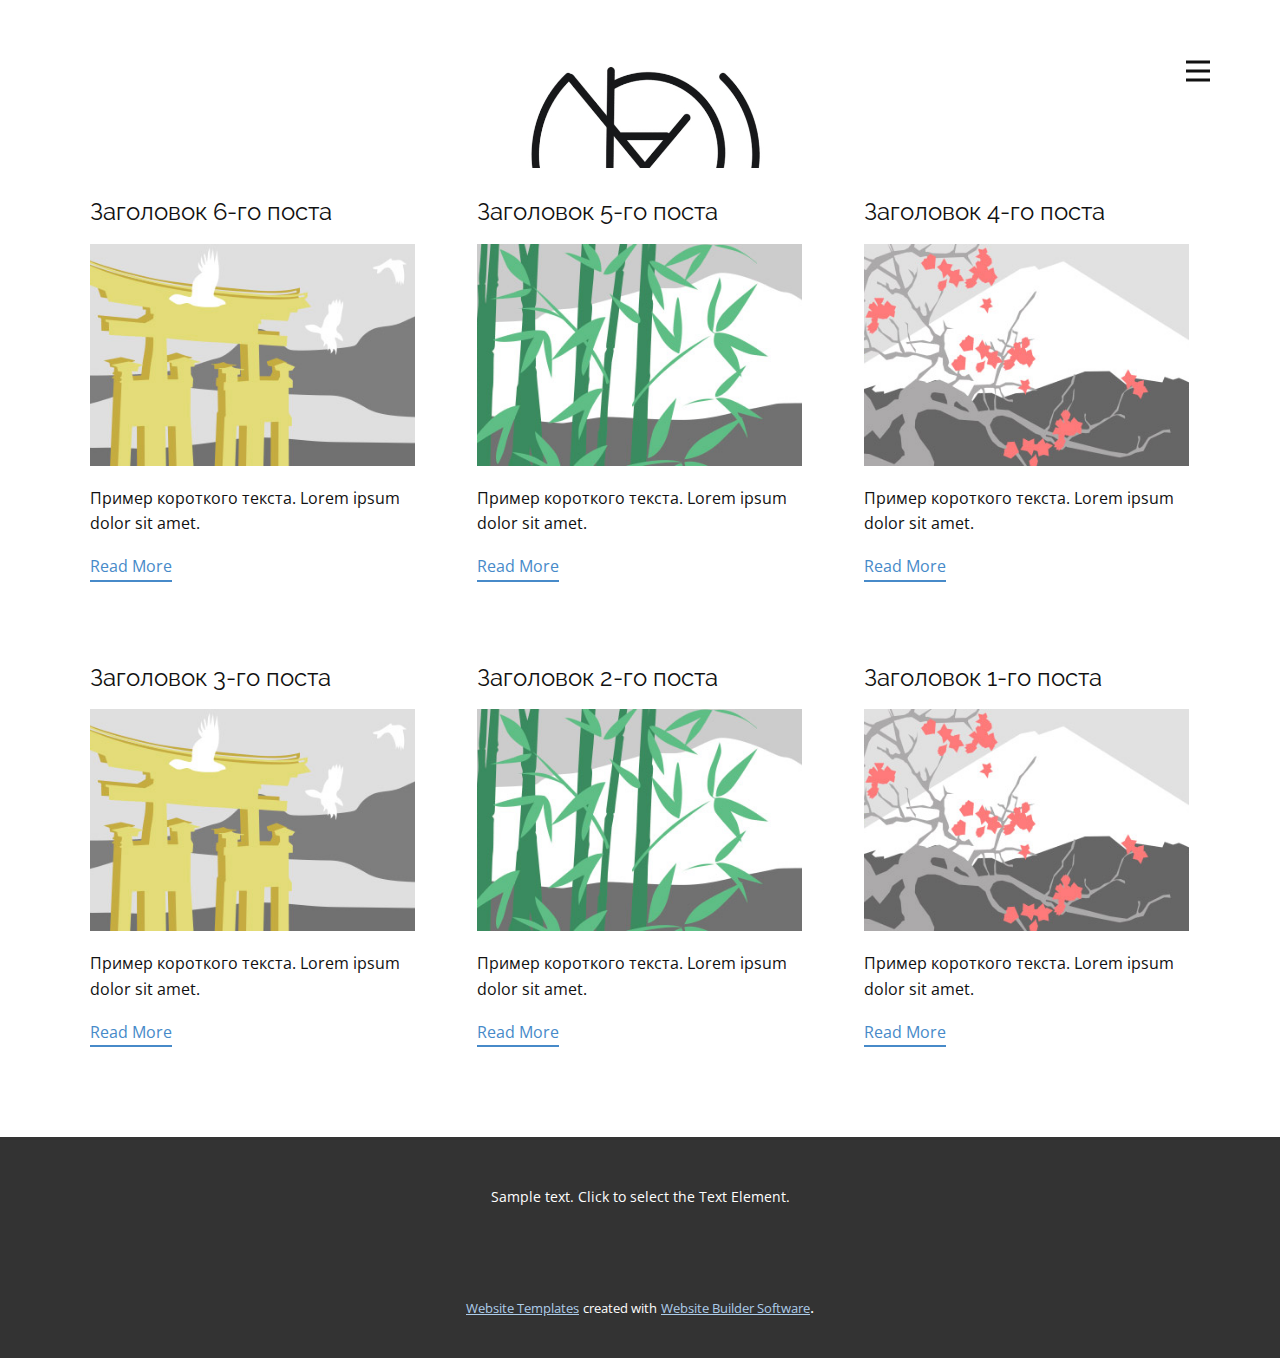
<file: cvDan/blog/blog.html>
<html style="font-size: 16px;" lang="ru"><head>
    <meta name="viewport" content="width=device-width, initial-scale=1.0">
    <meta charset="utf-8">
    <meta name="keywords" content="">
    <meta name="description" content="">
    <title>Blog Template</title>
    <link rel="stylesheet" href="../nicepage.css" media="screen">
<link rel="stylesheet" href="../Blog-Template.css" media="screen">
    <script class="u-script" type="text/javascript" src="../jquery.js" "="" defer=""></script>
    <script class="u-script" type="text/javascript" src="../nicepage.js" "="" defer=""></script>
    <meta name="generator" content="Nicepage 4.16.0, nicepage.com">
    <link id="u-theme-google-font" rel="stylesheet" href="https://fonts.googleapis.com/css?family=Raleway:100,100i,200,200i,300,300i,400,400i,500,500i,600,600i,700,700i,800,800i,900,900i|Open+Sans:300,300i,400,400i,500,500i,600,600i,700,700i,800,800i">
    
    
    <script type="application/ld+json">{
		"@context": "http://schema.org",
		"@type": "Organization",
		"name": "cvDaniil",
		"logo": "images/0f393f33-ba36-4ffa-302c-63cc500eb4c2.jpg"
}</script>
    <meta name="theme-color" content="#478ac9">
  </head>
  <body class="u-body u-xl-mode" data-lang="ru"><header class="u-clearfix u-header u-header" id="sec-aee0"><div class="u-clearfix u-sheet u-valign-top-lg u-valign-top-md u-valign-top-sm u-valign-top-xs u-sheet-1">
        <a href="https://nicepage.com" class="u-image u-logo u-image-1" data-image-width="986" data-image-height="654">
          <img src="../images/0f393f33-ba36-4ffa-302c-63cc500eb4c2.jpg" class="u-logo-image u-logo-image-1">
        </a>
        <nav class="u-menu u-menu-hamburger u-offcanvas u-menu-1" data-responsive-from="XL">
          <div class="menu-collapse" style="font-size: 1rem; letter-spacing: 0px; text-transform: uppercase; font-weight: 700;">
            <a class="u-button-style u-custom-left-right-menu-spacing u-custom-padding-bottom u-custom-text-active-color u-custom-top-bottom-menu-spacing u-nav-link u-text-active-palette-1-base u-text-hover-palette-2-base" href="#" data-lang-en="{&quot;content&quot;:&quot;<svg class=\&quot;u-svg-link\&quot; viewBox=\&quot;0 0 24 24\&quot;><use xmlns:xlink=\&quot;http://www.w3.org/1999/xlink\&quot; xlink:href=\&quot;#menu-hamburger\&quot;></use></svg><svg class=\&quot;u-svg-content\&quot; version=\&quot;1.1\&quot; id=\&quot;menu-hamburger\&quot; viewBox=\&quot;0 0 16 16\&quot; x=\&quot;0px\&quot; y=\&quot;0px\&quot; xmlns:xlink=\&quot;http://www.w3.org/1999/xlink\&quot; xmlns=\&quot;http://www.w3.org/2000/svg\&quot;>    <g>        <rect y=\&quot;1\&quot; width=\&quot;16\&quot; height=\&quot;2\&quot;></rect>        <rect y=\&quot;7\&quot; width=\&quot;16\&quot; height=\&quot;2\&quot;></rect>        <rect y=\&quot;13\&quot; width=\&quot;16\&quot; height=\&quot;2\&quot;></rect>    </g></svg>&quot;,&quot;href&quot;:&quot;#&quot;}">
              <svg class="u-svg-link" viewBox="0 0 24 24"><use xmlns:xlink="http://www.w3.org/1999/xlink" xlink:href="#menu-hamburger"></use></svg>
              <svg class="u-svg-content" version="1.1" id="menu-hamburger" viewBox="0 0 16 16" x="0px" y="0px" xmlns:xlink="http://www.w3.org/1999/xlink" xmlns="http://www.w3.org/2000/svg"><g><rect y="1" width="16" height="2"></rect><rect y="7" width="16" height="2"></rect><rect y="13" width="16" height="2"></rect>
</g></svg>
            </a>
          </div>
          <div class="u-nav-container">
            <ul class="u-nav u-unstyled u-nav-1"><li class="u-nav-item"><a class="u-button-style u-nav-link u-text-active-palette-2-base u-text-hover-palette-2-base" href="../Главная.html" style="padding: 10px 20px;">Главная</a>
</li><li class="u-nav-item"><a class="u-button-style u-nav-link u-text-active-palette-2-base u-text-hover-palette-2-base" href="../О-нас.html" style="padding: 10px 20px;">О нас</a>
</li><li class="u-nav-item"><a class="u-button-style u-nav-link u-text-active-palette-2-base u-text-hover-palette-2-base" href="../Контакты.html" style="padding: 10px 20px;">Контакты</a>
</li></ul>
          </div>
          <div class="u-nav-container-collapse">
            <div class="u-black u-container-style u-inner-container-layout u-opacity u-opacity-95 u-sidenav">
              <div class="u-inner-container-layout u-sidenav-overflow">
                <div class="u-menu-close"></div>
                <ul class="u-align-center u-nav u-popupmenu-items u-unstyled u-nav-2"><li class="u-nav-item"><a class="u-button-style u-nav-link" href="../Главная.html">Главная</a>
</li><li class="u-nav-item"><a class="u-button-style u-nav-link" href="../О-нас.html">О нас</a>
</li><li class="u-nav-item"><a class="u-button-style u-nav-link" href="../Контакты.html">Контакты</a>
</li></ul>
              </div>
            </div>
            <div class="u-black u-menu-overlay u-opacity u-opacity-70"></div>
          </div>
        </nav>
      </div></header>
    <section class="u-clearfix u-section-1" id="sec-81bc">
      <div class="u-clearfix u-sheet u-valign-middle u-sheet-1"><!--blog--><!--blog_options_json--><!--{"type":"Recent","source":"","tags":"","count":""}--><!--/blog_options_json-->
        <div class="u-blog u-expanded-width u-repeater u-repeater-1"><!--blog_post-->
          <div class="u-blog-post u-container-style u-repeater-item u-white u-repeater-item-1">
            <div class="u-container-layout u-similar-container u-valign-top u-container-layout-1"><!--blog_post_header-->
              <h4 class="u-blog-control u-text u-text-1">
                <a class="u-post-header-link" href="../blog/пост-5.html">Заголовок 6-го поста</a>
              </h4><!--/blog_post_header--><!--blog_post_image-->
              <a class="u-post-header-link" href="../blog/пост-5.html"><img alt="" class="u-blog-control u-expanded-width u-image u-image-default u-image-1" src="../images/8ad73f3c.jpeg"></a><!--/blog_post_image--><!--blog_post_content-->
              <div class="u-blog-control u-post-content u-text u-text-2 fr-view">Пример короткого текста. Lorem ipsum dolor sit amet.</div><!--/blog_post_content--><!--blog_post_readmore-->
              <a href="../blog/пост-5.html" class="u-blog-control u-border-2 u-border-palette-1-base u-btn u-btn-rectangle u-button-style u-none u-btn-1"><!--blog_post_readmore_content--><!--options_json--><!--{"content":"Read More","defaultValue":"Читать дальше"}--><!--/options_json-->Read More<!--/blog_post_readmore_content--></a><!--/blog_post_readmore-->
            </div>
          </div><div class="u-blog-post u-container-style u-repeater-item u-video-cover u-white">
            <div class="u-container-layout u-similar-container u-valign-top u-container-layout-2"><!--blog_post_header-->
              <h4 class="u-blog-control u-text u-text-3">
                <a class="u-post-header-link" href="../blog/пост-4.html">Заголовок 5-го поста</a>
              </h4><!--/blog_post_header--><!--blog_post_image-->
              <a class="u-post-header-link" href="../blog/пост-4.html"><img alt="" class="u-blog-control u-expanded-width u-image u-image-default u-image-2" src="../images/68f64b9d.jpeg"></a><!--/blog_post_image--><!--blog_post_content-->
              <div class="u-blog-control u-post-content u-text u-text-4 fr-view">Пример короткого текста. Lorem ipsum dolor sit amet.</div><!--/blog_post_content--><!--blog_post_readmore-->
              <a href="../blog/пост-4.html" class="u-blog-control u-border-2 u-border-palette-1-base u-btn u-btn-rectangle u-button-style u-none u-btn-2"><!--blog_post_readmore_content--><!--options_json--><!--{"content":"Read More","defaultValue":"Читать дальше"}--><!--/options_json-->Read More<!--/blog_post_readmore_content--></a><!--/blog_post_readmore-->
            </div>
          </div><div class="u-blog-post u-container-style u-repeater-item u-video-cover u-white">
            <div class="u-container-layout u-similar-container u-valign-top u-container-layout-3"><!--blog_post_header-->
              <h4 class="u-blog-control u-text u-text-5">
                <a class="u-post-header-link" href="../blog/пост-3.html">Заголовок 4-го поста</a>
              </h4><!--/blog_post_header--><!--blog_post_image-->
              <a class="u-post-header-link" href="../blog/пост-3.html"><img alt="" class="u-blog-control u-expanded-width u-image u-image-default u-image-3" src="../images/0fd3416c.jpeg"></a><!--/blog_post_image--><!--blog_post_content-->
              <div class="u-blog-control u-post-content u-text u-text-6 fr-view">Пример короткого текста. Lorem ipsum dolor sit amet.</div><!--/blog_post_content--><!--blog_post_readmore-->
              <a href="../blog/пост-3.html" class="u-blog-control u-border-2 u-border-palette-1-base u-btn u-btn-rectangle u-button-style u-none u-btn-3"><!--blog_post_readmore_content--><!--options_json--><!--{"content":"Read More","defaultValue":"Читать дальше"}--><!--/options_json-->Read More<!--/blog_post_readmore_content--></a><!--/blog_post_readmore-->
            </div>
          </div><div class="u-blog-post u-container-style u-repeater-item u-white u-repeater-item-1">
            <div class="u-container-layout u-similar-container u-valign-top u-container-layout-1"><!--blog_post_header-->
              <h4 class="u-blog-control u-text u-text-1">
                <a class="u-post-header-link" href="../blog/пост-2.html">Заголовок 3-го поста</a>
              </h4><!--/blog_post_header--><!--blog_post_image-->
              <a class="u-post-header-link" href="../blog/пост-2.html"><img alt="" class="u-blog-control u-expanded-width u-image u-image-default u-image-1" src="../images/8ad73f3c.jpeg"></a><!--/blog_post_image--><!--blog_post_content-->
              <div class="u-blog-control u-post-content u-text u-text-2 fr-view">Пример короткого текста. Lorem ipsum dolor sit amet.</div><!--/blog_post_content--><!--blog_post_readmore-->
              <a href="../blog/пост-2.html" class="u-blog-control u-border-2 u-border-palette-1-base u-btn u-btn-rectangle u-button-style u-none u-btn-1"><!--blog_post_readmore_content--><!--options_json--><!--{"content":"Read More","defaultValue":"Читать дальше"}--><!--/options_json-->Read More<!--/blog_post_readmore_content--></a><!--/blog_post_readmore-->
            </div>
          </div><div class="u-blog-post u-container-style u-repeater-item u-video-cover u-white">
            <div class="u-container-layout u-similar-container u-valign-top u-container-layout-2"><!--blog_post_header-->
              <h4 class="u-blog-control u-text u-text-3">
                <a class="u-post-header-link" href="../blog/пост-1.html">Заголовок 2-го поста</a>
              </h4><!--/blog_post_header--><!--blog_post_image-->
              <a class="u-post-header-link" href="../blog/пост-1.html"><img alt="" class="u-blog-control u-expanded-width u-image u-image-default u-image-2" src="../images/68f64b9d.jpeg"></a><!--/blog_post_image--><!--blog_post_content-->
              <div class="u-blog-control u-post-content u-text u-text-4 fr-view">Пример короткого текста. Lorem ipsum dolor sit amet.</div><!--/blog_post_content--><!--blog_post_readmore-->
              <a href="../blog/пост-1.html" class="u-blog-control u-border-2 u-border-palette-1-base u-btn u-btn-rectangle u-button-style u-none u-btn-2"><!--blog_post_readmore_content--><!--options_json--><!--{"content":"Read More","defaultValue":"Читать дальше"}--><!--/options_json-->Read More<!--/blog_post_readmore_content--></a><!--/blog_post_readmore-->
            </div>
          </div><div class="u-blog-post u-container-style u-repeater-item u-video-cover u-white">
            <div class="u-container-layout u-similar-container u-valign-top u-container-layout-3"><!--blog_post_header-->
              <h4 class="u-blog-control u-text u-text-5">
                <a class="u-post-header-link" href="../blog/пост.html">Заголовок 1-го поста</a>
              </h4><!--/blog_post_header--><!--blog_post_image-->
              <a class="u-post-header-link" href="../blog/пост.html"><img alt="" class="u-blog-control u-expanded-width u-image u-image-default u-image-3" src="../images/0fd3416c.jpeg"></a><!--/blog_post_image--><!--blog_post_content-->
              <div class="u-blog-control u-post-content u-text u-text-6 fr-view">Пример короткого текста. Lorem ipsum dolor sit amet.</div><!--/blog_post_content--><!--blog_post_readmore-->
              <a href="../blog/пост.html" class="u-blog-control u-border-2 u-border-palette-1-base u-btn u-btn-rectangle u-button-style u-none u-btn-3"><!--blog_post_readmore_content--><!--options_json--><!--{"content":"Read More","defaultValue":"Читать дальше"}--><!--/options_json-->Read More<!--/blog_post_readmore_content--></a><!--/blog_post_readmore-->
            </div>
          </div><!--/blog_post--><!--blog_post-->
          <!--/blog_post--><!--blog_post-->
          <!--/blog_post-->
        </div><!--/blog-->
      </div>
    </section>
    
    
    <footer class="u-align-center u-clearfix u-footer u-grey-80 u-footer" id="sec-063b"><div class="u-clearfix u-sheet u-sheet-1">
        <p class="u-small-text u-text u-text-variant u-text-1" data-lang-en="Sample text. Click to select the Text Element.">Sample text. Click to select the Text Element.</p>
      </div></footer>
    <section class="u-backlink u-clearfix u-grey-80">
      <a class="u-link" href="https://nicepage.com/website-templates" target="_blank">
        <span>Website Templates</span>
      </a>
      <p class="u-text">
        <span>created with</span>
      </p>
      <a class="u-link" href="" target="_blank">
        <span>Website Builder Software</span>
      </a>. 
    </section>
  
</body></html>
</file>
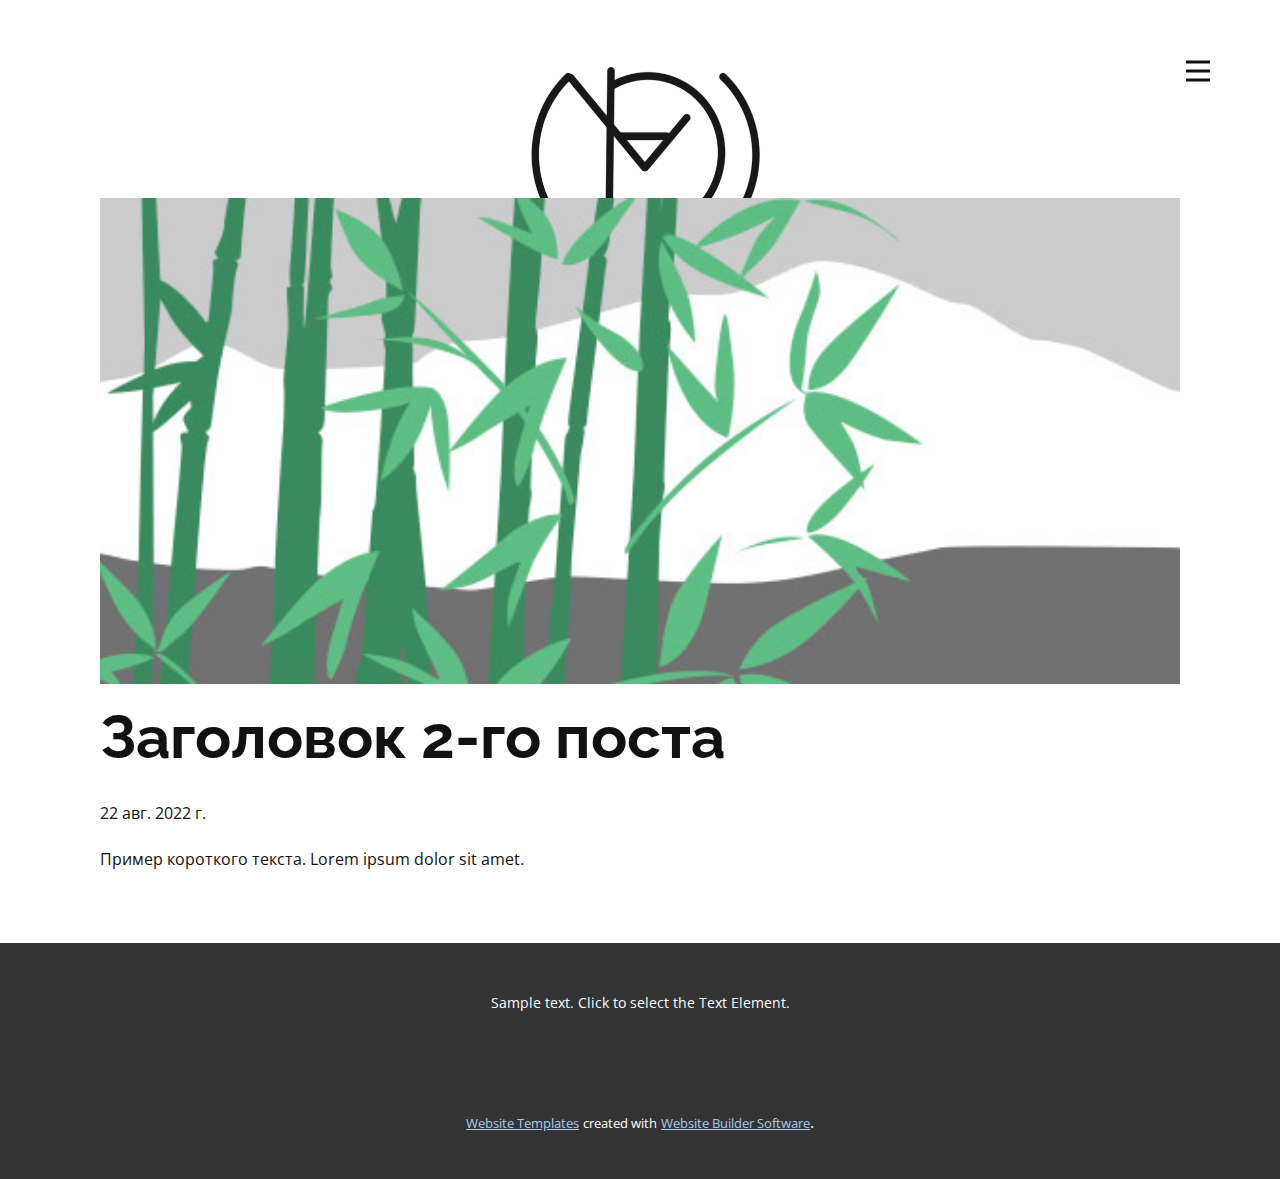
<file: cvDan/blog/пост-1.html>
<!doctype html>
<html style="font-size: 16px;" lang="ru"><head>
    <meta name="viewport" content="width=device-width, initial-scale=1.0">
    <meta charset="utf-8">
    <meta name="keywords" content="Заголовок 1-го поста">
    <meta name="description" content="">
    <title>Заголовок 2-го поста</title>
    <link rel="stylesheet" href="../nicepage.css" media="screen">
<link rel="stylesheet" href="../Post-Template.css" media="screen">
    <script class="u-script" type="text/javascript" src="../jquery.js" "="" defer=""></script>
    <script class="u-script" type="text/javascript" src="../nicepage.js" "="" defer=""></script>
    <meta name="generator" content="Nicepage 4.16.0, nicepage.com">
    <link id="u-theme-google-font" rel="stylesheet" href="https://fonts.googleapis.com/css?family=Raleway:100,100i,200,200i,300,300i,400,400i,500,500i,600,600i,700,700i,800,800i,900,900i|Open+Sans:300,300i,400,400i,500,500i,600,600i,700,700i,800,800i">
    
    
    <script type="application/ld+json">{
		"@context": "http://schema.org",
		"@type": "Organization",
		"name": "cvDaniil",
		"logo": "images/0f393f33-ba36-4ffa-302c-63cc500eb4c2.jpg"
}</script>
    <meta name="theme-color" content="#478ac9">
  </head>
  <body class="u-body u-xl-mode" data-lang="ru"><header class="u-clearfix u-header u-header" id="sec-aee0"><div class="u-clearfix u-sheet u-valign-top-lg u-valign-top-md u-valign-top-sm u-valign-top-xs u-sheet-1">
        <a href="https://nicepage.com" class="u-image u-logo u-image-1" data-image-width="986" data-image-height="654">
          <img src="../images/0f393f33-ba36-4ffa-302c-63cc500eb4c2.jpg" class="u-logo-image u-logo-image-1">
        </a>
        <nav class="u-menu u-menu-hamburger u-offcanvas u-menu-1" data-responsive-from="XL">
          <div class="menu-collapse" style="font-size: 1rem; letter-spacing: 0px; text-transform: uppercase; font-weight: 700;">
            <a class="u-button-style u-custom-left-right-menu-spacing u-custom-padding-bottom u-custom-text-active-color u-custom-top-bottom-menu-spacing u-nav-link u-text-active-palette-1-base u-text-hover-palette-2-base" href="#" data-lang-en="{&quot;content&quot;:&quot;<svg class=\&quot;u-svg-link\&quot; viewBox=\&quot;0 0 24 24\&quot;><use xmlns:xlink=\&quot;http://www.w3.org/1999/xlink\&quot; xlink:href=\&quot;#menu-hamburger\&quot;></use></svg><svg class=\&quot;u-svg-content\&quot; version=\&quot;1.1\&quot; id=\&quot;menu-hamburger\&quot; viewBox=\&quot;0 0 16 16\&quot; x=\&quot;0px\&quot; y=\&quot;0px\&quot; xmlns:xlink=\&quot;http://www.w3.org/1999/xlink\&quot; xmlns=\&quot;http://www.w3.org/2000/svg\&quot;>    <g>        <rect y=\&quot;1\&quot; width=\&quot;16\&quot; height=\&quot;2\&quot;></rect>        <rect y=\&quot;7\&quot; width=\&quot;16\&quot; height=\&quot;2\&quot;></rect>        <rect y=\&quot;13\&quot; width=\&quot;16\&quot; height=\&quot;2\&quot;></rect>    </g></svg>&quot;,&quot;href&quot;:&quot;#&quot;}">
              <svg class="u-svg-link" viewBox="0 0 24 24"><use xmlns:xlink="http://www.w3.org/1999/xlink" xlink:href="#menu-hamburger"></use></svg>
              <svg class="u-svg-content" version="1.1" id="menu-hamburger" viewBox="0 0 16 16" x="0px" y="0px" xmlns:xlink="http://www.w3.org/1999/xlink" xmlns="http://www.w3.org/2000/svg"><g><rect y="1" width="16" height="2"></rect><rect y="7" width="16" height="2"></rect><rect y="13" width="16" height="2"></rect>
</g></svg>
            </a>
          </div>
          <div class="u-nav-container">
            <ul class="u-nav u-unstyled u-nav-1"><li class="u-nav-item"><a class="u-button-style u-nav-link u-text-active-palette-2-base u-text-hover-palette-2-base" href="../Главная.html" style="padding: 10px 20px;">Главная</a>
</li><li class="u-nav-item"><a class="u-button-style u-nav-link u-text-active-palette-2-base u-text-hover-palette-2-base" href="../О-нас.html" style="padding: 10px 20px;">О нас</a>
</li><li class="u-nav-item"><a class="u-button-style u-nav-link u-text-active-palette-2-base u-text-hover-palette-2-base" href="../Контакты.html" style="padding: 10px 20px;">Контакты</a>
</li></ul>
          </div>
          <div class="u-nav-container-collapse">
            <div class="u-black u-container-style u-inner-container-layout u-opacity u-opacity-95 u-sidenav">
              <div class="u-inner-container-layout u-sidenav-overflow">
                <div class="u-menu-close"></div>
                <ul class="u-align-center u-nav u-popupmenu-items u-unstyled u-nav-2"><li class="u-nav-item"><a class="u-button-style u-nav-link" href="../Главная.html">Главная</a>
</li><li class="u-nav-item"><a class="u-button-style u-nav-link" href="../О-нас.html">О нас</a>
</li><li class="u-nav-item"><a class="u-button-style u-nav-link" href="../Контакты.html">Контакты</a>
</li></ul>
              </div>
            </div>
            <div class="u-black u-menu-overlay u-opacity u-opacity-70"></div>
          </div>
        </nav>
      </div></header>
    <section class="u-align-center u-clearfix u-section-1" id="sec-2084">
      <div class="u-clearfix u-sheet u-valign-middle-md u-valign-middle-sm u-valign-middle-xs u-sheet-1"><!--post_details--><!--post_details_options_json--><!--{"source":""}--><!--/post_details_options_json--><!--blog_post-->
        <div class="u-container-style u-expanded-width u-post-details u-post-details-1">
          <div class="u-container-layout u-valign-middle u-container-layout-1"><!--blog_post_image-->
            <img alt="" class="u-blog-control u-expanded-width u-image u-image-default u-image-1" src="../images/68f64b9d.jpeg"><!--/blog_post_image--><!--blog_post_header-->
            <h2 class="u-blog-control u-text u-text-1">Заголовок 2-го поста</h2><!--/blog_post_header--><!--blog_post_metadata-->
            <div class="u-blog-control u-metadata u-metadata-1"><!--blog_post_metadata_date-->
              <span class="u-meta-date u-meta-icon">22 авг. 2022 г.</span><!--/blog_post_metadata_date--><!--blog_post_metadata_category-->
              <!--/blog_post_metadata_category--><!--blog_post_metadata_comments-->
              <!--/blog_post_metadata_comments-->
            </div><!--/blog_post_metadata--><!--blog_post_content-->
            <div class="u-align-justify u-blog-control u-post-content u-text u-text-2 fr-view">
  Пример короткого текста. Lorem ipsum dolor sit amet.
  </div><!--/blog_post_content-->
          </div>
        </div><!--/blog_post--><!--/post_details-->
      </div>
    </section>
    
    
    <footer class="u-align-center u-clearfix u-footer u-grey-80 u-footer" id="sec-063b"><div class="u-clearfix u-sheet u-sheet-1">
        <p class="u-small-text u-text u-text-variant u-text-1" data-lang-en="Sample text. Click to select the Text Element.">Sample text. Click to select the Text Element.</p>
      </div></footer>
    <section class="u-backlink u-clearfix u-grey-80">
      <a class="u-link" href="https://nicepage.com/website-templates" target="_blank">
        <span>Website Templates</span>
      </a>
      <p class="u-text">
        <span>created with</span>
      </p>
      <a class="u-link" href="" target="_blank">
        <span>Website Builder Software</span>
      </a>. 
    </section>
  
</body></html>
</file>
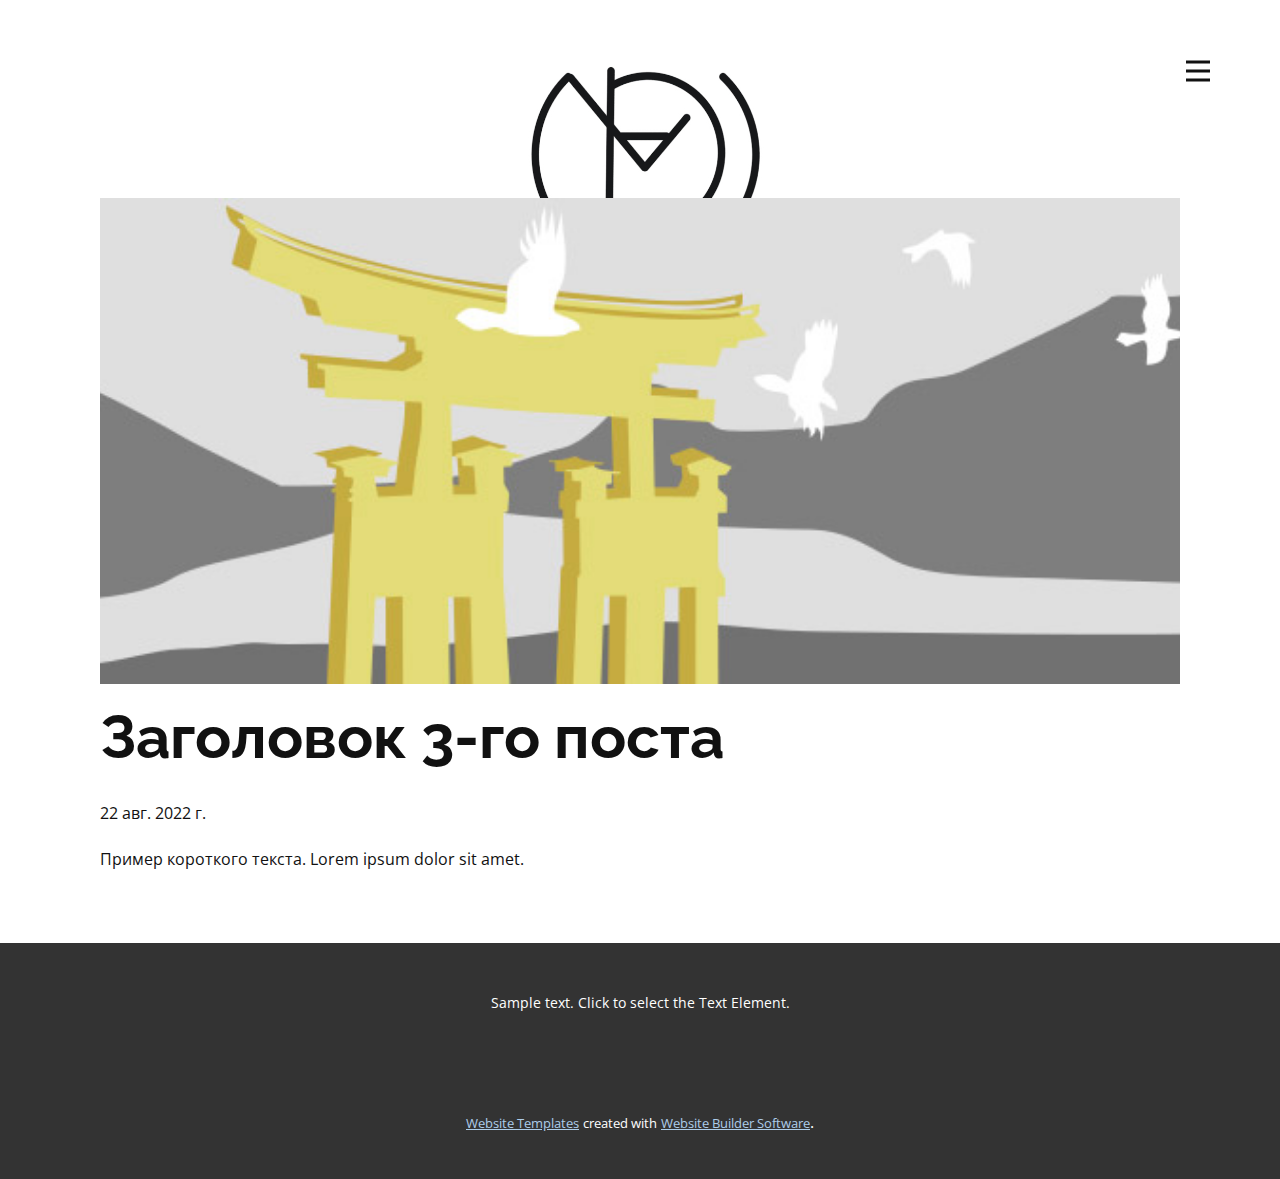
<file: cvDan/blog/пост-2.html>
<!doctype html>
<html style="font-size: 16px;" lang="ru"><head>
    <meta name="viewport" content="width=device-width, initial-scale=1.0">
    <meta charset="utf-8">
    <meta name="keywords" content="Заголовок 1-го поста">
    <meta name="description" content="">
    <title>Заголовок 3-го поста</title>
    <link rel="stylesheet" href="../nicepage.css" media="screen">
<link rel="stylesheet" href="../Post-Template.css" media="screen">
    <script class="u-script" type="text/javascript" src="../jquery.js" "="" defer=""></script>
    <script class="u-script" type="text/javascript" src="../nicepage.js" "="" defer=""></script>
    <meta name="generator" content="Nicepage 4.16.0, nicepage.com">
    <link id="u-theme-google-font" rel="stylesheet" href="https://fonts.googleapis.com/css?family=Raleway:100,100i,200,200i,300,300i,400,400i,500,500i,600,600i,700,700i,800,800i,900,900i|Open+Sans:300,300i,400,400i,500,500i,600,600i,700,700i,800,800i">
    
    
    <script type="application/ld+json">{
		"@context": "http://schema.org",
		"@type": "Organization",
		"name": "cvDaniil",
		"logo": "images/0f393f33-ba36-4ffa-302c-63cc500eb4c2.jpg"
}</script>
    <meta name="theme-color" content="#478ac9">
  </head>
  <body class="u-body u-xl-mode" data-lang="ru"><header class="u-clearfix u-header u-header" id="sec-aee0"><div class="u-clearfix u-sheet u-valign-top-lg u-valign-top-md u-valign-top-sm u-valign-top-xs u-sheet-1">
        <a href="https://nicepage.com" class="u-image u-logo u-image-1" data-image-width="986" data-image-height="654">
          <img src="../images/0f393f33-ba36-4ffa-302c-63cc500eb4c2.jpg" class="u-logo-image u-logo-image-1">
        </a>
        <nav class="u-menu u-menu-hamburger u-offcanvas u-menu-1" data-responsive-from="XL">
          <div class="menu-collapse" style="font-size: 1rem; letter-spacing: 0px; text-transform: uppercase; font-weight: 700;">
            <a class="u-button-style u-custom-left-right-menu-spacing u-custom-padding-bottom u-custom-text-active-color u-custom-top-bottom-menu-spacing u-nav-link u-text-active-palette-1-base u-text-hover-palette-2-base" href="#" data-lang-en="{&quot;content&quot;:&quot;<svg class=\&quot;u-svg-link\&quot; viewBox=\&quot;0 0 24 24\&quot;><use xmlns:xlink=\&quot;http://www.w3.org/1999/xlink\&quot; xlink:href=\&quot;#menu-hamburger\&quot;></use></svg><svg class=\&quot;u-svg-content\&quot; version=\&quot;1.1\&quot; id=\&quot;menu-hamburger\&quot; viewBox=\&quot;0 0 16 16\&quot; x=\&quot;0px\&quot; y=\&quot;0px\&quot; xmlns:xlink=\&quot;http://www.w3.org/1999/xlink\&quot; xmlns=\&quot;http://www.w3.org/2000/svg\&quot;>    <g>        <rect y=\&quot;1\&quot; width=\&quot;16\&quot; height=\&quot;2\&quot;></rect>        <rect y=\&quot;7\&quot; width=\&quot;16\&quot; height=\&quot;2\&quot;></rect>        <rect y=\&quot;13\&quot; width=\&quot;16\&quot; height=\&quot;2\&quot;></rect>    </g></svg>&quot;,&quot;href&quot;:&quot;#&quot;}">
              <svg class="u-svg-link" viewBox="0 0 24 24"><use xmlns:xlink="http://www.w3.org/1999/xlink" xlink:href="#menu-hamburger"></use></svg>
              <svg class="u-svg-content" version="1.1" id="menu-hamburger" viewBox="0 0 16 16" x="0px" y="0px" xmlns:xlink="http://www.w3.org/1999/xlink" xmlns="http://www.w3.org/2000/svg"><g><rect y="1" width="16" height="2"></rect><rect y="7" width="16" height="2"></rect><rect y="13" width="16" height="2"></rect>
</g></svg>
            </a>
          </div>
          <div class="u-nav-container">
            <ul class="u-nav u-unstyled u-nav-1"><li class="u-nav-item"><a class="u-button-style u-nav-link u-text-active-palette-2-base u-text-hover-palette-2-base" href="../Главная.html" style="padding: 10px 20px;">Главная</a>
</li><li class="u-nav-item"><a class="u-button-style u-nav-link u-text-active-palette-2-base u-text-hover-palette-2-base" href="../О-нас.html" style="padding: 10px 20px;">О нас</a>
</li><li class="u-nav-item"><a class="u-button-style u-nav-link u-text-active-palette-2-base u-text-hover-palette-2-base" href="../Контакты.html" style="padding: 10px 20px;">Контакты</a>
</li></ul>
          </div>
          <div class="u-nav-container-collapse">
            <div class="u-black u-container-style u-inner-container-layout u-opacity u-opacity-95 u-sidenav">
              <div class="u-inner-container-layout u-sidenav-overflow">
                <div class="u-menu-close"></div>
                <ul class="u-align-center u-nav u-popupmenu-items u-unstyled u-nav-2"><li class="u-nav-item"><a class="u-button-style u-nav-link" href="../Главная.html">Главная</a>
</li><li class="u-nav-item"><a class="u-button-style u-nav-link" href="../О-нас.html">О нас</a>
</li><li class="u-nav-item"><a class="u-button-style u-nav-link" href="../Контакты.html">Контакты</a>
</li></ul>
              </div>
            </div>
            <div class="u-black u-menu-overlay u-opacity u-opacity-70"></div>
          </div>
        </nav>
      </div></header>
    <section class="u-align-center u-clearfix u-section-1" id="sec-2084">
      <div class="u-clearfix u-sheet u-valign-middle-md u-valign-middle-sm u-valign-middle-xs u-sheet-1"><!--post_details--><!--post_details_options_json--><!--{"source":""}--><!--/post_details_options_json--><!--blog_post-->
        <div class="u-container-style u-expanded-width u-post-details u-post-details-1">
          <div class="u-container-layout u-valign-middle u-container-layout-1"><!--blog_post_image-->
            <img alt="" class="u-blog-control u-expanded-width u-image u-image-default u-image-1" src="../images/8ad73f3c.jpeg"><!--/blog_post_image--><!--blog_post_header-->
            <h2 class="u-blog-control u-text u-text-1">Заголовок 3-го поста</h2><!--/blog_post_header--><!--blog_post_metadata-->
            <div class="u-blog-control u-metadata u-metadata-1"><!--blog_post_metadata_date-->
              <span class="u-meta-date u-meta-icon">22 авг. 2022 г.</span><!--/blog_post_metadata_date--><!--blog_post_metadata_category-->
              <!--/blog_post_metadata_category--><!--blog_post_metadata_comments-->
              <!--/blog_post_metadata_comments-->
            </div><!--/blog_post_metadata--><!--blog_post_content-->
            <div class="u-align-justify u-blog-control u-post-content u-text u-text-2 fr-view">
  Пример короткого текста. Lorem ipsum dolor sit amet.
  </div><!--/blog_post_content-->
          </div>
        </div><!--/blog_post--><!--/post_details-->
      </div>
    </section>
    
    
    <footer class="u-align-center u-clearfix u-footer u-grey-80 u-footer" id="sec-063b"><div class="u-clearfix u-sheet u-sheet-1">
        <p class="u-small-text u-text u-text-variant u-text-1" data-lang-en="Sample text. Click to select the Text Element.">Sample text. Click to select the Text Element.</p>
      </div></footer>
    <section class="u-backlink u-clearfix u-grey-80">
      <a class="u-link" href="https://nicepage.com/website-templates" target="_blank">
        <span>Website Templates</span>
      </a>
      <p class="u-text">
        <span>created with</span>
      </p>
      <a class="u-link" href="" target="_blank">
        <span>Website Builder Software</span>
      </a>. 
    </section>
  
</body></html>
</file>
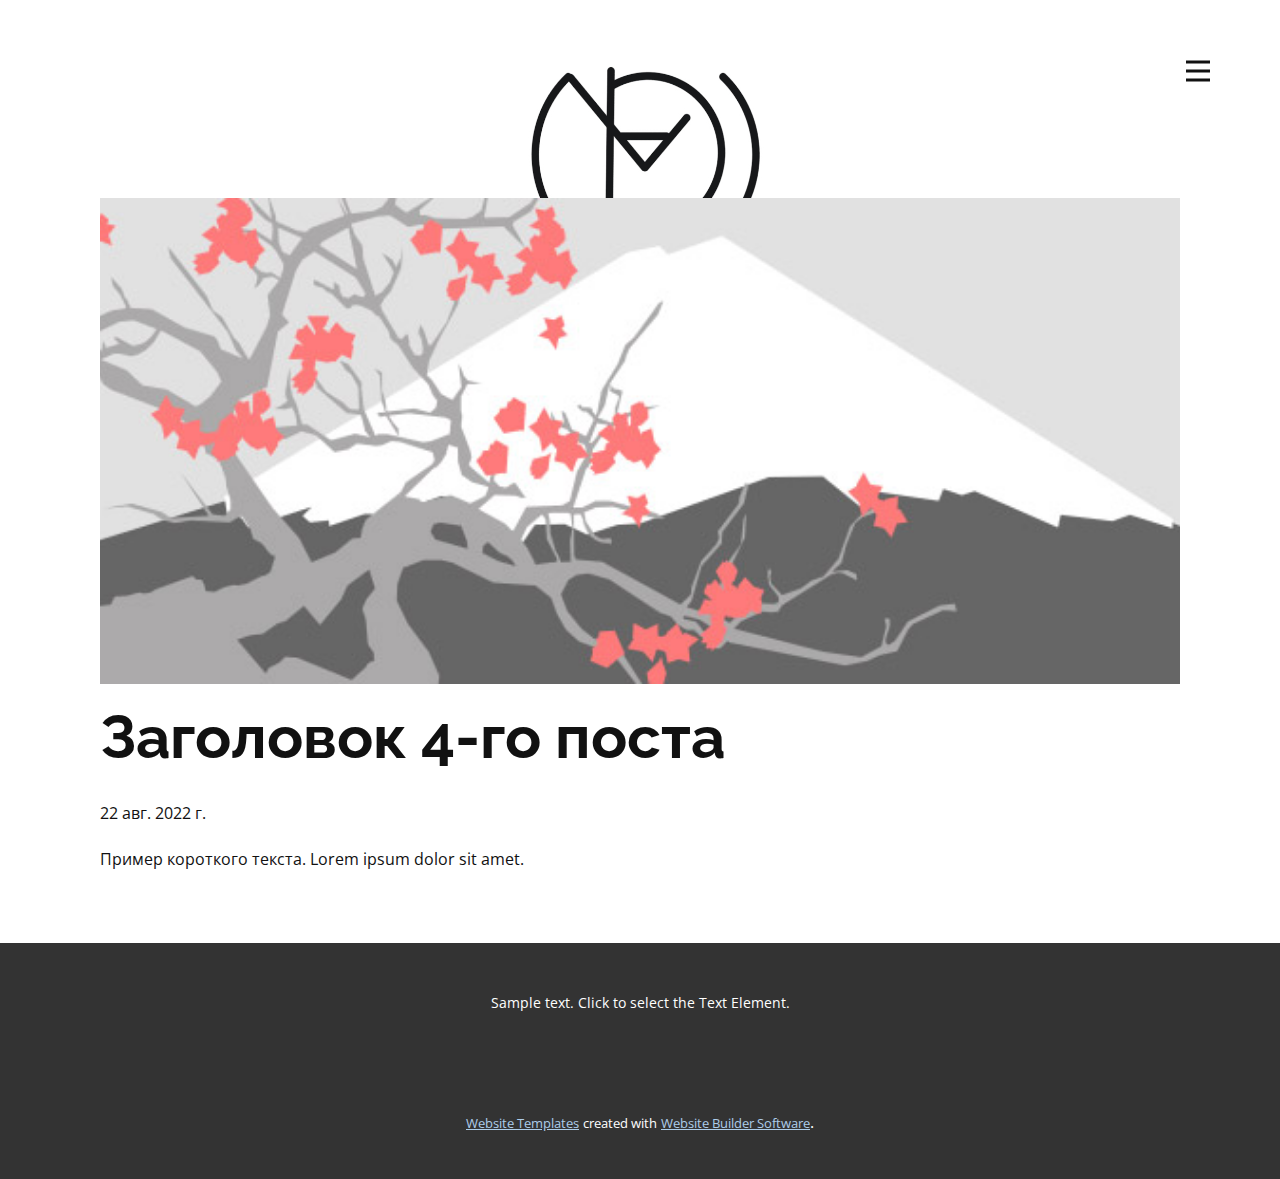
<file: cvDan/blog/пост-3.html>
<!doctype html>
<html style="font-size: 16px;" lang="ru"><head>
    <meta name="viewport" content="width=device-width, initial-scale=1.0">
    <meta charset="utf-8">
    <meta name="keywords" content="Заголовок 1-го поста">
    <meta name="description" content="">
    <title>Заголовок 4-го поста</title>
    <link rel="stylesheet" href="../nicepage.css" media="screen">
<link rel="stylesheet" href="../Post-Template.css" media="screen">
    <script class="u-script" type="text/javascript" src="../jquery.js" "="" defer=""></script>
    <script class="u-script" type="text/javascript" src="../nicepage.js" "="" defer=""></script>
    <meta name="generator" content="Nicepage 4.16.0, nicepage.com">
    <link id="u-theme-google-font" rel="stylesheet" href="https://fonts.googleapis.com/css?family=Raleway:100,100i,200,200i,300,300i,400,400i,500,500i,600,600i,700,700i,800,800i,900,900i|Open+Sans:300,300i,400,400i,500,500i,600,600i,700,700i,800,800i">
    
    
    <script type="application/ld+json">{
		"@context": "http://schema.org",
		"@type": "Organization",
		"name": "cvDaniil",
		"logo": "images/0f393f33-ba36-4ffa-302c-63cc500eb4c2.jpg"
}</script>
    <meta name="theme-color" content="#478ac9">
  </head>
  <body class="u-body u-xl-mode" data-lang="ru"><header class="u-clearfix u-header u-header" id="sec-aee0"><div class="u-clearfix u-sheet u-valign-top-lg u-valign-top-md u-valign-top-sm u-valign-top-xs u-sheet-1">
        <a href="https://nicepage.com" class="u-image u-logo u-image-1" data-image-width="986" data-image-height="654">
          <img src="../images/0f393f33-ba36-4ffa-302c-63cc500eb4c2.jpg" class="u-logo-image u-logo-image-1">
        </a>
        <nav class="u-menu u-menu-hamburger u-offcanvas u-menu-1" data-responsive-from="XL">
          <div class="menu-collapse" style="font-size: 1rem; letter-spacing: 0px; text-transform: uppercase; font-weight: 700;">
            <a class="u-button-style u-custom-left-right-menu-spacing u-custom-padding-bottom u-custom-text-active-color u-custom-top-bottom-menu-spacing u-nav-link u-text-active-palette-1-base u-text-hover-palette-2-base" href="#" data-lang-en="{&quot;content&quot;:&quot;<svg class=\&quot;u-svg-link\&quot; viewBox=\&quot;0 0 24 24\&quot;><use xmlns:xlink=\&quot;http://www.w3.org/1999/xlink\&quot; xlink:href=\&quot;#menu-hamburger\&quot;></use></svg><svg class=\&quot;u-svg-content\&quot; version=\&quot;1.1\&quot; id=\&quot;menu-hamburger\&quot; viewBox=\&quot;0 0 16 16\&quot; x=\&quot;0px\&quot; y=\&quot;0px\&quot; xmlns:xlink=\&quot;http://www.w3.org/1999/xlink\&quot; xmlns=\&quot;http://www.w3.org/2000/svg\&quot;>    <g>        <rect y=\&quot;1\&quot; width=\&quot;16\&quot; height=\&quot;2\&quot;></rect>        <rect y=\&quot;7\&quot; width=\&quot;16\&quot; height=\&quot;2\&quot;></rect>        <rect y=\&quot;13\&quot; width=\&quot;16\&quot; height=\&quot;2\&quot;></rect>    </g></svg>&quot;,&quot;href&quot;:&quot;#&quot;}">
              <svg class="u-svg-link" viewBox="0 0 24 24"><use xmlns:xlink="http://www.w3.org/1999/xlink" xlink:href="#menu-hamburger"></use></svg>
              <svg class="u-svg-content" version="1.1" id="menu-hamburger" viewBox="0 0 16 16" x="0px" y="0px" xmlns:xlink="http://www.w3.org/1999/xlink" xmlns="http://www.w3.org/2000/svg"><g><rect y="1" width="16" height="2"></rect><rect y="7" width="16" height="2"></rect><rect y="13" width="16" height="2"></rect>
</g></svg>
            </a>
          </div>
          <div class="u-nav-container">
            <ul class="u-nav u-unstyled u-nav-1"><li class="u-nav-item"><a class="u-button-style u-nav-link u-text-active-palette-2-base u-text-hover-palette-2-base" href="../Главная.html" style="padding: 10px 20px;">Главная</a>
</li><li class="u-nav-item"><a class="u-button-style u-nav-link u-text-active-palette-2-base u-text-hover-palette-2-base" href="../О-нас.html" style="padding: 10px 20px;">О нас</a>
</li><li class="u-nav-item"><a class="u-button-style u-nav-link u-text-active-palette-2-base u-text-hover-palette-2-base" href="../Контакты.html" style="padding: 10px 20px;">Контакты</a>
</li></ul>
          </div>
          <div class="u-nav-container-collapse">
            <div class="u-black u-container-style u-inner-container-layout u-opacity u-opacity-95 u-sidenav">
              <div class="u-inner-container-layout u-sidenav-overflow">
                <div class="u-menu-close"></div>
                <ul class="u-align-center u-nav u-popupmenu-items u-unstyled u-nav-2"><li class="u-nav-item"><a class="u-button-style u-nav-link" href="../Главная.html">Главная</a>
</li><li class="u-nav-item"><a class="u-button-style u-nav-link" href="../О-нас.html">О нас</a>
</li><li class="u-nav-item"><a class="u-button-style u-nav-link" href="../Контакты.html">Контакты</a>
</li></ul>
              </div>
            </div>
            <div class="u-black u-menu-overlay u-opacity u-opacity-70"></div>
          </div>
        </nav>
      </div></header>
    <section class="u-align-center u-clearfix u-section-1" id="sec-2084">
      <div class="u-clearfix u-sheet u-valign-middle-md u-valign-middle-sm u-valign-middle-xs u-sheet-1"><!--post_details--><!--post_details_options_json--><!--{"source":""}--><!--/post_details_options_json--><!--blog_post-->
        <div class="u-container-style u-expanded-width u-post-details u-post-details-1">
          <div class="u-container-layout u-valign-middle u-container-layout-1"><!--blog_post_image-->
            <img alt="" class="u-blog-control u-expanded-width u-image u-image-default u-image-1" src="../images/0fd3416c.jpeg"><!--/blog_post_image--><!--blog_post_header-->
            <h2 class="u-blog-control u-text u-text-1">Заголовок 4-го поста</h2><!--/blog_post_header--><!--blog_post_metadata-->
            <div class="u-blog-control u-metadata u-metadata-1"><!--blog_post_metadata_date-->
              <span class="u-meta-date u-meta-icon">22 авг. 2022 г.</span><!--/blog_post_metadata_date--><!--blog_post_metadata_category-->
              <!--/blog_post_metadata_category--><!--blog_post_metadata_comments-->
              <!--/blog_post_metadata_comments-->
            </div><!--/blog_post_metadata--><!--blog_post_content-->
            <div class="u-align-justify u-blog-control u-post-content u-text u-text-2 fr-view">
  Пример короткого текста. Lorem ipsum dolor sit amet.
  </div><!--/blog_post_content-->
          </div>
        </div><!--/blog_post--><!--/post_details-->
      </div>
    </section>
    
    
    <footer class="u-align-center u-clearfix u-footer u-grey-80 u-footer" id="sec-063b"><div class="u-clearfix u-sheet u-sheet-1">
        <p class="u-small-text u-text u-text-variant u-text-1" data-lang-en="Sample text. Click to select the Text Element.">Sample text. Click to select the Text Element.</p>
      </div></footer>
    <section class="u-backlink u-clearfix u-grey-80">
      <a class="u-link" href="https://nicepage.com/website-templates" target="_blank">
        <span>Website Templates</span>
      </a>
      <p class="u-text">
        <span>created with</span>
      </p>
      <a class="u-link" href="" target="_blank">
        <span>Website Builder Software</span>
      </a>. 
    </section>
  
</body></html>
</file>
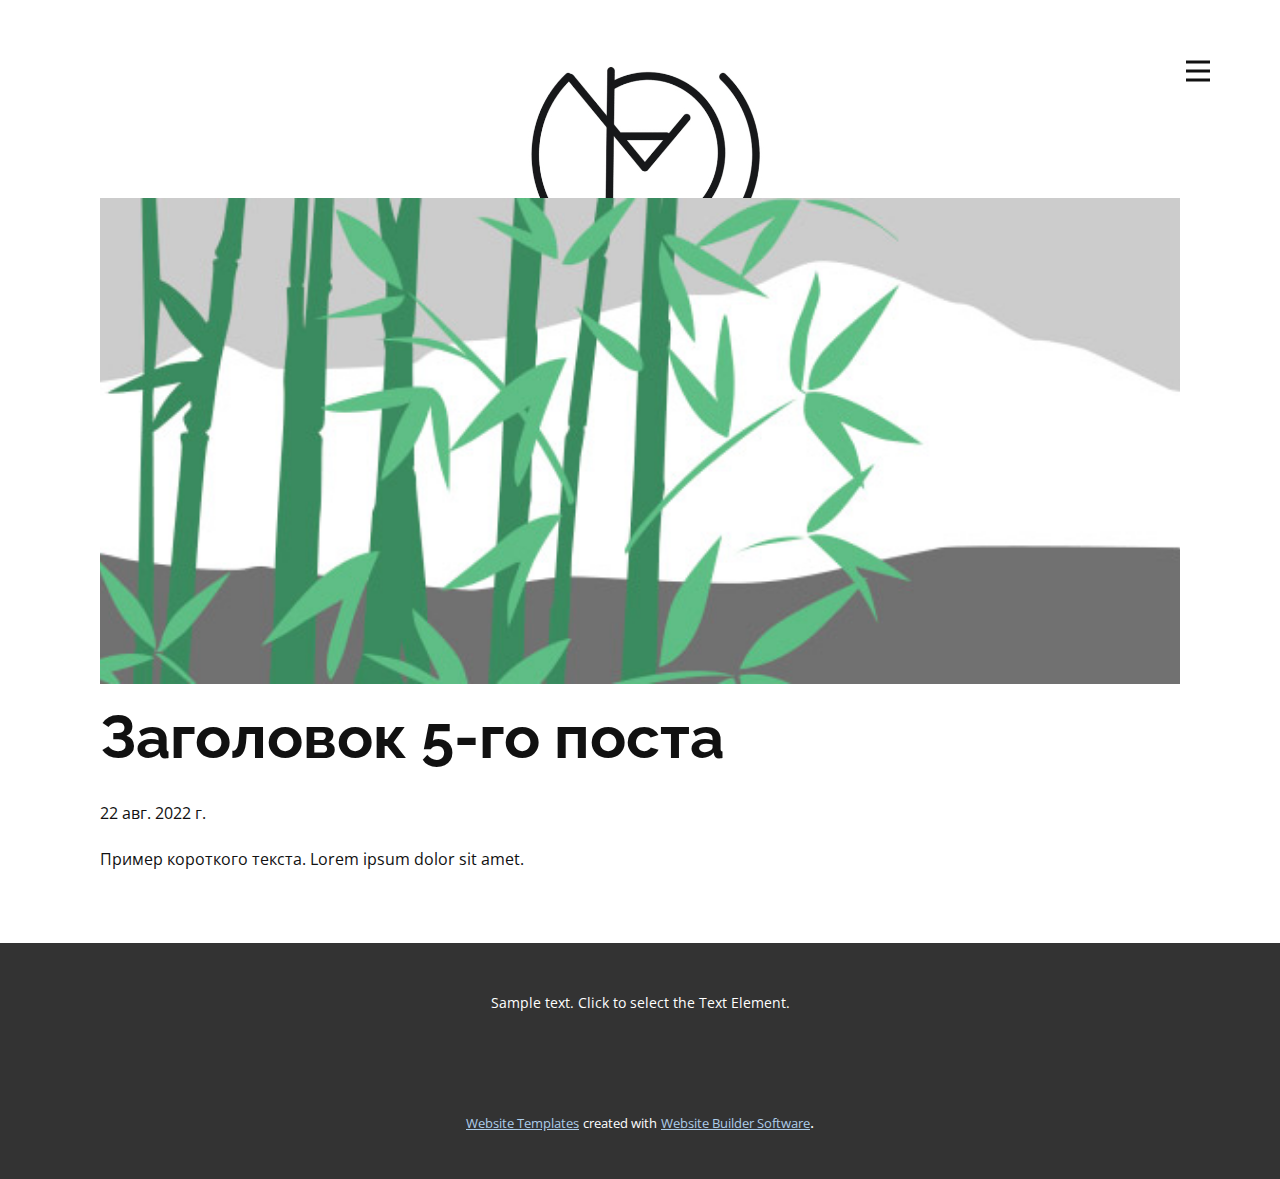
<file: cvDan/blog/пост-4.html>
<!doctype html>
<html style="font-size: 16px;" lang="ru"><head>
    <meta name="viewport" content="width=device-width, initial-scale=1.0">
    <meta charset="utf-8">
    <meta name="keywords" content="Заголовок 1-го поста">
    <meta name="description" content="">
    <title>Заголовок 5-го поста</title>
    <link rel="stylesheet" href="../nicepage.css" media="screen">
<link rel="stylesheet" href="../Post-Template.css" media="screen">
    <script class="u-script" type="text/javascript" src="../jquery.js" "="" defer=""></script>
    <script class="u-script" type="text/javascript" src="../nicepage.js" "="" defer=""></script>
    <meta name="generator" content="Nicepage 4.16.0, nicepage.com">
    <link id="u-theme-google-font" rel="stylesheet" href="https://fonts.googleapis.com/css?family=Raleway:100,100i,200,200i,300,300i,400,400i,500,500i,600,600i,700,700i,800,800i,900,900i|Open+Sans:300,300i,400,400i,500,500i,600,600i,700,700i,800,800i">
    
    
    <script type="application/ld+json">{
		"@context": "http://schema.org",
		"@type": "Organization",
		"name": "cvDaniil",
		"logo": "images/0f393f33-ba36-4ffa-302c-63cc500eb4c2.jpg"
}</script>
    <meta name="theme-color" content="#478ac9">
  </head>
  <body class="u-body u-xl-mode" data-lang="ru"><header class="u-clearfix u-header u-header" id="sec-aee0"><div class="u-clearfix u-sheet u-valign-top-lg u-valign-top-md u-valign-top-sm u-valign-top-xs u-sheet-1">
        <a href="https://nicepage.com" class="u-image u-logo u-image-1" data-image-width="986" data-image-height="654">
          <img src="../images/0f393f33-ba36-4ffa-302c-63cc500eb4c2.jpg" class="u-logo-image u-logo-image-1">
        </a>
        <nav class="u-menu u-menu-hamburger u-offcanvas u-menu-1" data-responsive-from="XL">
          <div class="menu-collapse" style="font-size: 1rem; letter-spacing: 0px; text-transform: uppercase; font-weight: 700;">
            <a class="u-button-style u-custom-left-right-menu-spacing u-custom-padding-bottom u-custom-text-active-color u-custom-top-bottom-menu-spacing u-nav-link u-text-active-palette-1-base u-text-hover-palette-2-base" href="#" data-lang-en="{&quot;content&quot;:&quot;<svg class=\&quot;u-svg-link\&quot; viewBox=\&quot;0 0 24 24\&quot;><use xmlns:xlink=\&quot;http://www.w3.org/1999/xlink\&quot; xlink:href=\&quot;#menu-hamburger\&quot;></use></svg><svg class=\&quot;u-svg-content\&quot; version=\&quot;1.1\&quot; id=\&quot;menu-hamburger\&quot; viewBox=\&quot;0 0 16 16\&quot; x=\&quot;0px\&quot; y=\&quot;0px\&quot; xmlns:xlink=\&quot;http://www.w3.org/1999/xlink\&quot; xmlns=\&quot;http://www.w3.org/2000/svg\&quot;>    <g>        <rect y=\&quot;1\&quot; width=\&quot;16\&quot; height=\&quot;2\&quot;></rect>        <rect y=\&quot;7\&quot; width=\&quot;16\&quot; height=\&quot;2\&quot;></rect>        <rect y=\&quot;13\&quot; width=\&quot;16\&quot; height=\&quot;2\&quot;></rect>    </g></svg>&quot;,&quot;href&quot;:&quot;#&quot;}">
              <svg class="u-svg-link" viewBox="0 0 24 24"><use xmlns:xlink="http://www.w3.org/1999/xlink" xlink:href="#menu-hamburger"></use></svg>
              <svg class="u-svg-content" version="1.1" id="menu-hamburger" viewBox="0 0 16 16" x="0px" y="0px" xmlns:xlink="http://www.w3.org/1999/xlink" xmlns="http://www.w3.org/2000/svg"><g><rect y="1" width="16" height="2"></rect><rect y="7" width="16" height="2"></rect><rect y="13" width="16" height="2"></rect>
</g></svg>
            </a>
          </div>
          <div class="u-nav-container">
            <ul class="u-nav u-unstyled u-nav-1"><li class="u-nav-item"><a class="u-button-style u-nav-link u-text-active-palette-2-base u-text-hover-palette-2-base" href="../Главная.html" style="padding: 10px 20px;">Главная</a>
</li><li class="u-nav-item"><a class="u-button-style u-nav-link u-text-active-palette-2-base u-text-hover-palette-2-base" href="../О-нас.html" style="padding: 10px 20px;">О нас</a>
</li><li class="u-nav-item"><a class="u-button-style u-nav-link u-text-active-palette-2-base u-text-hover-palette-2-base" href="../Контакты.html" style="padding: 10px 20px;">Контакты</a>
</li></ul>
          </div>
          <div class="u-nav-container-collapse">
            <div class="u-black u-container-style u-inner-container-layout u-opacity u-opacity-95 u-sidenav">
              <div class="u-inner-container-layout u-sidenav-overflow">
                <div class="u-menu-close"></div>
                <ul class="u-align-center u-nav u-popupmenu-items u-unstyled u-nav-2"><li class="u-nav-item"><a class="u-button-style u-nav-link" href="../Главная.html">Главная</a>
</li><li class="u-nav-item"><a class="u-button-style u-nav-link" href="../О-нас.html">О нас</a>
</li><li class="u-nav-item"><a class="u-button-style u-nav-link" href="../Контакты.html">Контакты</a>
</li></ul>
              </div>
            </div>
            <div class="u-black u-menu-overlay u-opacity u-opacity-70"></div>
          </div>
        </nav>
      </div></header>
    <section class="u-align-center u-clearfix u-section-1" id="sec-2084">
      <div class="u-clearfix u-sheet u-valign-middle-md u-valign-middle-sm u-valign-middle-xs u-sheet-1"><!--post_details--><!--post_details_options_json--><!--{"source":""}--><!--/post_details_options_json--><!--blog_post-->
        <div class="u-container-style u-expanded-width u-post-details u-post-details-1">
          <div class="u-container-layout u-valign-middle u-container-layout-1"><!--blog_post_image-->
            <img alt="" class="u-blog-control u-expanded-width u-image u-image-default u-image-1" src="../images/68f64b9d.jpeg"><!--/blog_post_image--><!--blog_post_header-->
            <h2 class="u-blog-control u-text u-text-1">Заголовок 5-го поста</h2><!--/blog_post_header--><!--blog_post_metadata-->
            <div class="u-blog-control u-metadata u-metadata-1"><!--blog_post_metadata_date-->
              <span class="u-meta-date u-meta-icon">22 авг. 2022 г.</span><!--/blog_post_metadata_date--><!--blog_post_metadata_category-->
              <!--/blog_post_metadata_category--><!--blog_post_metadata_comments-->
              <!--/blog_post_metadata_comments-->
            </div><!--/blog_post_metadata--><!--blog_post_content-->
            <div class="u-align-justify u-blog-control u-post-content u-text u-text-2 fr-view">
  Пример короткого текста. Lorem ipsum dolor sit amet.
  </div><!--/blog_post_content-->
          </div>
        </div><!--/blog_post--><!--/post_details-->
      </div>
    </section>
    
    
    <footer class="u-align-center u-clearfix u-footer u-grey-80 u-footer" id="sec-063b"><div class="u-clearfix u-sheet u-sheet-1">
        <p class="u-small-text u-text u-text-variant u-text-1" data-lang-en="Sample text. Click to select the Text Element.">Sample text. Click to select the Text Element.</p>
      </div></footer>
    <section class="u-backlink u-clearfix u-grey-80">
      <a class="u-link" href="https://nicepage.com/website-templates" target="_blank">
        <span>Website Templates</span>
      </a>
      <p class="u-text">
        <span>created with</span>
      </p>
      <a class="u-link" href="" target="_blank">
        <span>Website Builder Software</span>
      </a>. 
    </section>
  
</body></html>
</file>
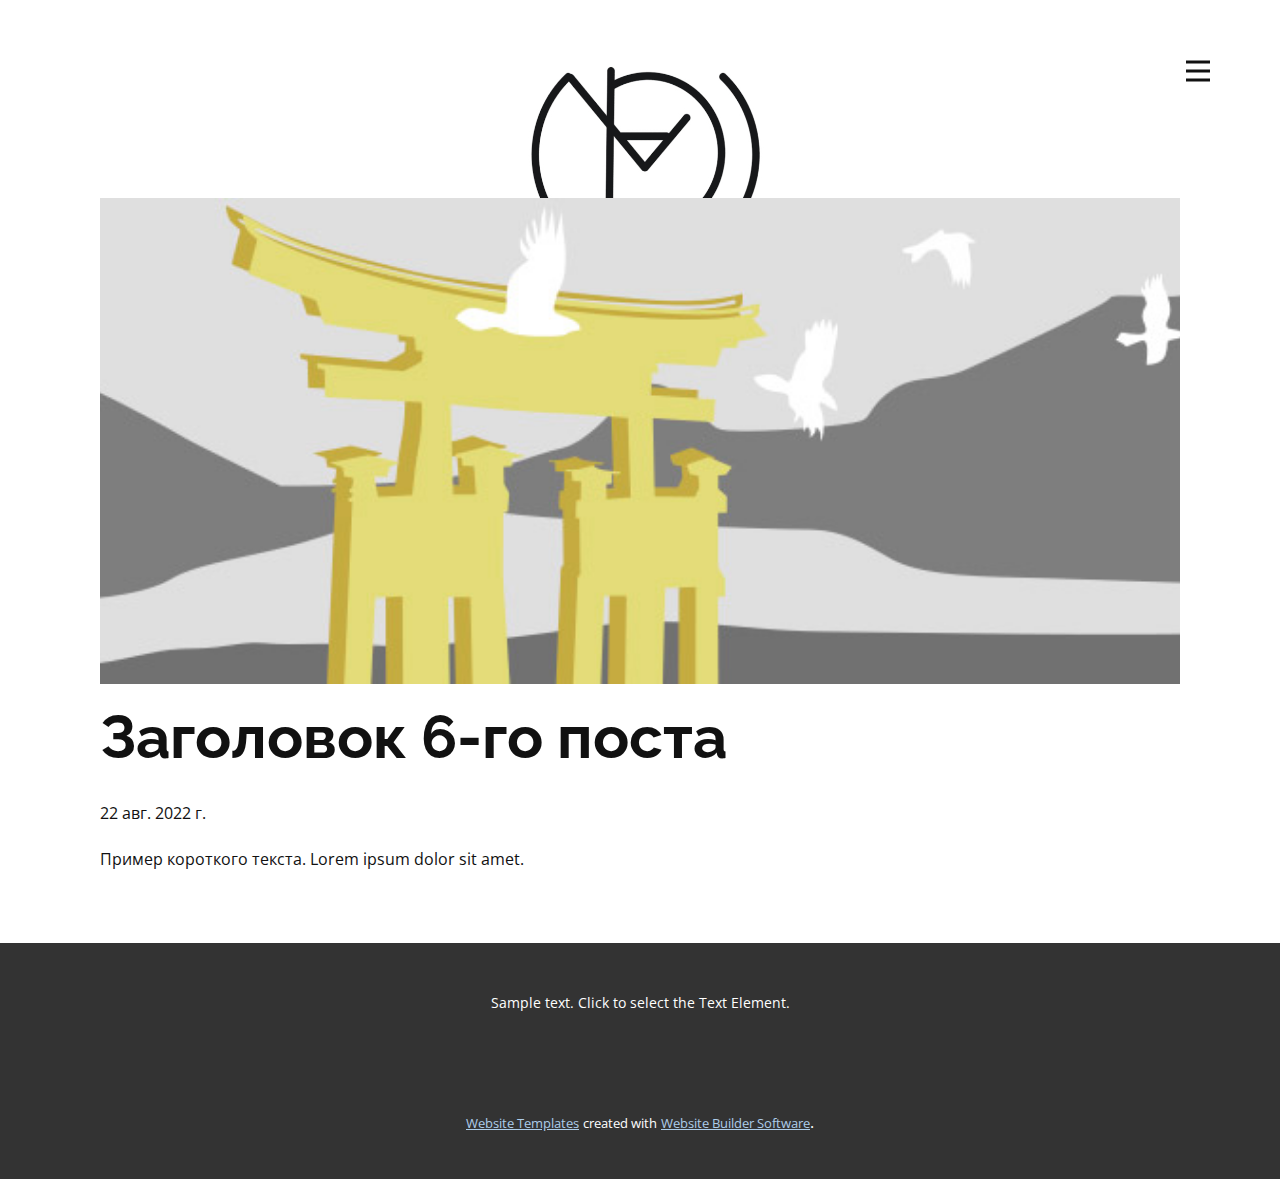
<file: cvDan/blog/пост-5.html>
<!doctype html>
<html style="font-size: 16px;" lang="ru"><head>
    <meta name="viewport" content="width=device-width, initial-scale=1.0">
    <meta charset="utf-8">
    <meta name="keywords" content="Заголовок 1-го поста">
    <meta name="description" content="">
    <title>Заголовок 6-го поста</title>
    <link rel="stylesheet" href="../nicepage.css" media="screen">
<link rel="stylesheet" href="../Post-Template.css" media="screen">
    <script class="u-script" type="text/javascript" src="../jquery.js" "="" defer=""></script>
    <script class="u-script" type="text/javascript" src="../nicepage.js" "="" defer=""></script>
    <meta name="generator" content="Nicepage 4.16.0, nicepage.com">
    <link id="u-theme-google-font" rel="stylesheet" href="https://fonts.googleapis.com/css?family=Raleway:100,100i,200,200i,300,300i,400,400i,500,500i,600,600i,700,700i,800,800i,900,900i|Open+Sans:300,300i,400,400i,500,500i,600,600i,700,700i,800,800i">
    
    
    <script type="application/ld+json">{
		"@context": "http://schema.org",
		"@type": "Organization",
		"name": "cvDaniil",
		"logo": "images/0f393f33-ba36-4ffa-302c-63cc500eb4c2.jpg"
}</script>
    <meta name="theme-color" content="#478ac9">
  </head>
  <body class="u-body u-xl-mode" data-lang="ru"><header class="u-clearfix u-header u-header" id="sec-aee0"><div class="u-clearfix u-sheet u-valign-top-lg u-valign-top-md u-valign-top-sm u-valign-top-xs u-sheet-1">
        <a href="https://nicepage.com" class="u-image u-logo u-image-1" data-image-width="986" data-image-height="654">
          <img src="../images/0f393f33-ba36-4ffa-302c-63cc500eb4c2.jpg" class="u-logo-image u-logo-image-1">
        </a>
        <nav class="u-menu u-menu-hamburger u-offcanvas u-menu-1" data-responsive-from="XL">
          <div class="menu-collapse" style="font-size: 1rem; letter-spacing: 0px; text-transform: uppercase; font-weight: 700;">
            <a class="u-button-style u-custom-left-right-menu-spacing u-custom-padding-bottom u-custom-text-active-color u-custom-top-bottom-menu-spacing u-nav-link u-text-active-palette-1-base u-text-hover-palette-2-base" href="#" data-lang-en="{&quot;content&quot;:&quot;<svg class=\&quot;u-svg-link\&quot; viewBox=\&quot;0 0 24 24\&quot;><use xmlns:xlink=\&quot;http://www.w3.org/1999/xlink\&quot; xlink:href=\&quot;#menu-hamburger\&quot;></use></svg><svg class=\&quot;u-svg-content\&quot; version=\&quot;1.1\&quot; id=\&quot;menu-hamburger\&quot; viewBox=\&quot;0 0 16 16\&quot; x=\&quot;0px\&quot; y=\&quot;0px\&quot; xmlns:xlink=\&quot;http://www.w3.org/1999/xlink\&quot; xmlns=\&quot;http://www.w3.org/2000/svg\&quot;>    <g>        <rect y=\&quot;1\&quot; width=\&quot;16\&quot; height=\&quot;2\&quot;></rect>        <rect y=\&quot;7\&quot; width=\&quot;16\&quot; height=\&quot;2\&quot;></rect>        <rect y=\&quot;13\&quot; width=\&quot;16\&quot; height=\&quot;2\&quot;></rect>    </g></svg>&quot;,&quot;href&quot;:&quot;#&quot;}">
              <svg class="u-svg-link" viewBox="0 0 24 24"><use xmlns:xlink="http://www.w3.org/1999/xlink" xlink:href="#menu-hamburger"></use></svg>
              <svg class="u-svg-content" version="1.1" id="menu-hamburger" viewBox="0 0 16 16" x="0px" y="0px" xmlns:xlink="http://www.w3.org/1999/xlink" xmlns="http://www.w3.org/2000/svg"><g><rect y="1" width="16" height="2"></rect><rect y="7" width="16" height="2"></rect><rect y="13" width="16" height="2"></rect>
</g></svg>
            </a>
          </div>
          <div class="u-nav-container">
            <ul class="u-nav u-unstyled u-nav-1"><li class="u-nav-item"><a class="u-button-style u-nav-link u-text-active-palette-2-base u-text-hover-palette-2-base" href="../Главная.html" style="padding: 10px 20px;">Главная</a>
</li><li class="u-nav-item"><a class="u-button-style u-nav-link u-text-active-palette-2-base u-text-hover-palette-2-base" href="../О-нас.html" style="padding: 10px 20px;">О нас</a>
</li><li class="u-nav-item"><a class="u-button-style u-nav-link u-text-active-palette-2-base u-text-hover-palette-2-base" href="../Контакты.html" style="padding: 10px 20px;">Контакты</a>
</li></ul>
          </div>
          <div class="u-nav-container-collapse">
            <div class="u-black u-container-style u-inner-container-layout u-opacity u-opacity-95 u-sidenav">
              <div class="u-inner-container-layout u-sidenav-overflow">
                <div class="u-menu-close"></div>
                <ul class="u-align-center u-nav u-popupmenu-items u-unstyled u-nav-2"><li class="u-nav-item"><a class="u-button-style u-nav-link" href="../Главная.html">Главная</a>
</li><li class="u-nav-item"><a class="u-button-style u-nav-link" href="../О-нас.html">О нас</a>
</li><li class="u-nav-item"><a class="u-button-style u-nav-link" href="../Контакты.html">Контакты</a>
</li></ul>
              </div>
            </div>
            <div class="u-black u-menu-overlay u-opacity u-opacity-70"></div>
          </div>
        </nav>
      </div></header>
    <section class="u-align-center u-clearfix u-section-1" id="sec-2084">
      <div class="u-clearfix u-sheet u-valign-middle-md u-valign-middle-sm u-valign-middle-xs u-sheet-1"><!--post_details--><!--post_details_options_json--><!--{"source":""}--><!--/post_details_options_json--><!--blog_post-->
        <div class="u-container-style u-expanded-width u-post-details u-post-details-1">
          <div class="u-container-layout u-valign-middle u-container-layout-1"><!--blog_post_image-->
            <img alt="" class="u-blog-control u-expanded-width u-image u-image-default u-image-1" src="../images/8ad73f3c.jpeg"><!--/blog_post_image--><!--blog_post_header-->
            <h2 class="u-blog-control u-text u-text-1">Заголовок 6-го поста</h2><!--/blog_post_header--><!--blog_post_metadata-->
            <div class="u-blog-control u-metadata u-metadata-1"><!--blog_post_metadata_date-->
              <span class="u-meta-date u-meta-icon">22 авг. 2022 г.</span><!--/blog_post_metadata_date--><!--blog_post_metadata_category-->
              <!--/blog_post_metadata_category--><!--blog_post_metadata_comments-->
              <!--/blog_post_metadata_comments-->
            </div><!--/blog_post_metadata--><!--blog_post_content-->
            <div class="u-align-justify u-blog-control u-post-content u-text u-text-2 fr-view">
  Пример короткого текста. Lorem ipsum dolor sit amet.
  </div><!--/blog_post_content-->
          </div>
        </div><!--/blog_post--><!--/post_details-->
      </div>
    </section>
    
    
    <footer class="u-align-center u-clearfix u-footer u-grey-80 u-footer" id="sec-063b"><div class="u-clearfix u-sheet u-sheet-1">
        <p class="u-small-text u-text u-text-variant u-text-1" data-lang-en="Sample text. Click to select the Text Element.">Sample text. Click to select the Text Element.</p>
      </div></footer>
    <section class="u-backlink u-clearfix u-grey-80">
      <a class="u-link" href="https://nicepage.com/website-templates" target="_blank">
        <span>Website Templates</span>
      </a>
      <p class="u-text">
        <span>created with</span>
      </p>
      <a class="u-link" href="" target="_blank">
        <span>Website Builder Software</span>
      </a>. 
    </section>
  
</body></html>
</file>
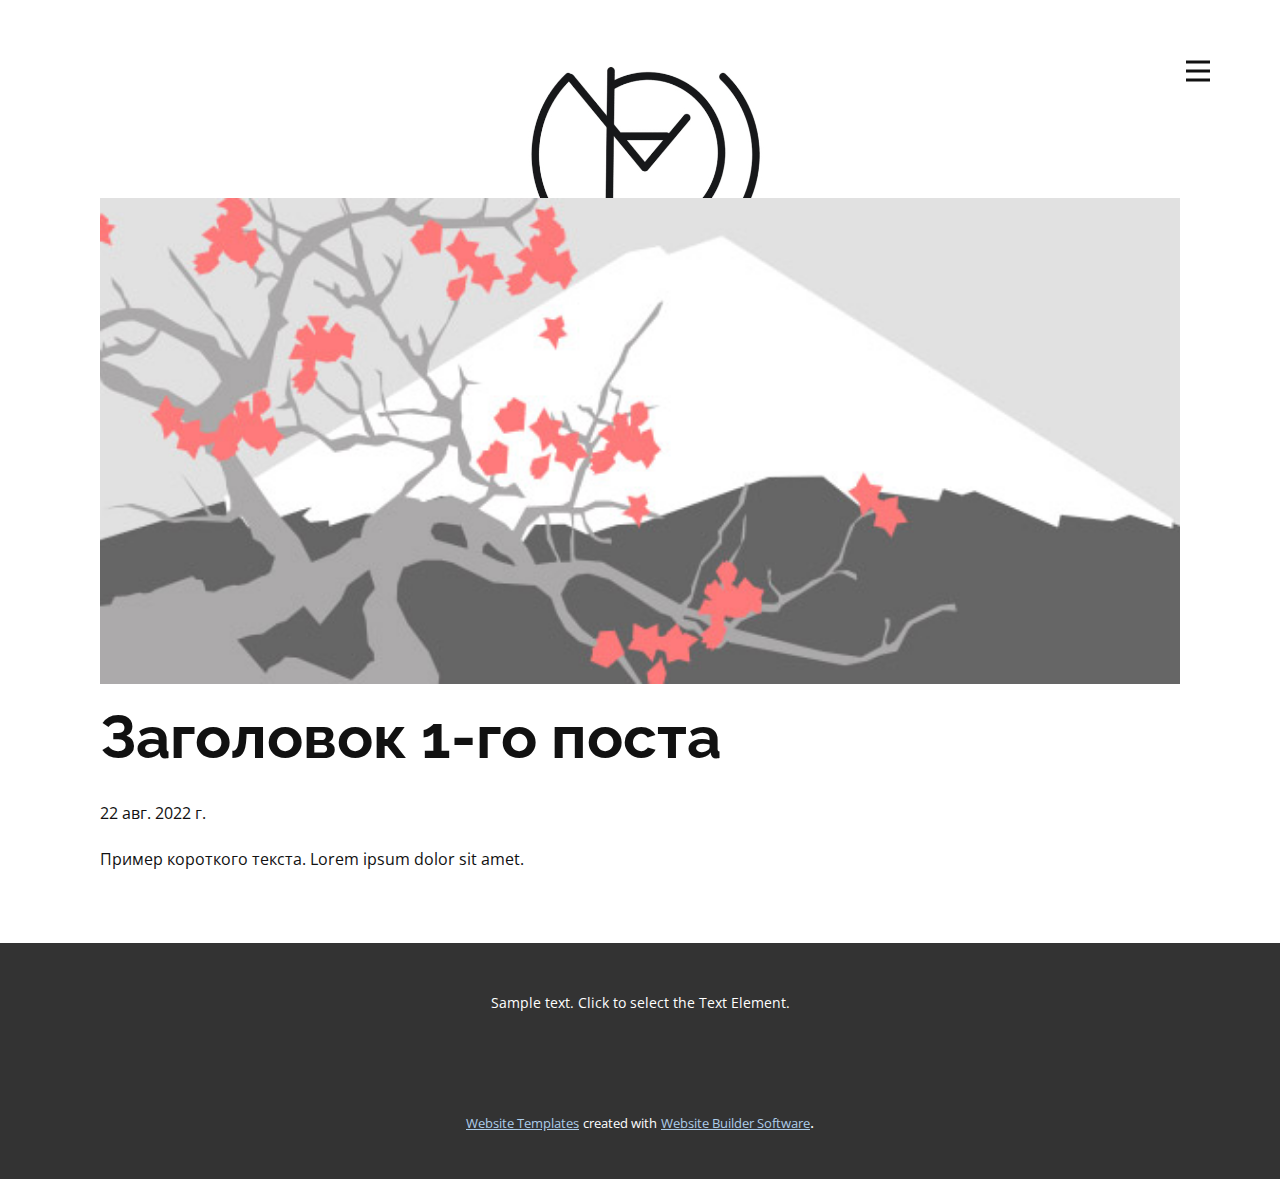
<file: cvDan/blog/пост.html>
<!doctype html>
<html style="font-size: 16px;" lang="ru"><head>
    <meta name="viewport" content="width=device-width, initial-scale=1.0">
    <meta charset="utf-8">
    <meta name="keywords" content="Заголовок 1-го поста">
    <meta name="description" content="">
    <title>Заголовок 1-го поста</title>
    <link rel="stylesheet" href="../nicepage.css" media="screen">
<link rel="stylesheet" href="../Post-Template.css" media="screen">
    <script class="u-script" type="text/javascript" src="../jquery.js" "="" defer=""></script>
    <script class="u-script" type="text/javascript" src="../nicepage.js" "="" defer=""></script>
    <meta name="generator" content="Nicepage 4.16.0, nicepage.com">
    <link id="u-theme-google-font" rel="stylesheet" href="https://fonts.googleapis.com/css?family=Raleway:100,100i,200,200i,300,300i,400,400i,500,500i,600,600i,700,700i,800,800i,900,900i|Open+Sans:300,300i,400,400i,500,500i,600,600i,700,700i,800,800i">
    
    
    <script type="application/ld+json">{
		"@context": "http://schema.org",
		"@type": "Organization",
		"name": "cvDaniil",
		"logo": "images/0f393f33-ba36-4ffa-302c-63cc500eb4c2.jpg"
}</script>
    <meta name="theme-color" content="#478ac9">
  </head>
  <body class="u-body u-xl-mode" data-lang="ru"><header class="u-clearfix u-header u-header" id="sec-aee0"><div class="u-clearfix u-sheet u-valign-top-lg u-valign-top-md u-valign-top-sm u-valign-top-xs u-sheet-1">
        <a href="https://nicepage.com" class="u-image u-logo u-image-1" data-image-width="986" data-image-height="654">
          <img src="../images/0f393f33-ba36-4ffa-302c-63cc500eb4c2.jpg" class="u-logo-image u-logo-image-1">
        </a>
        <nav class="u-menu u-menu-hamburger u-offcanvas u-menu-1" data-responsive-from="XL">
          <div class="menu-collapse" style="font-size: 1rem; letter-spacing: 0px; text-transform: uppercase; font-weight: 700;">
            <a class="u-button-style u-custom-left-right-menu-spacing u-custom-padding-bottom u-custom-text-active-color u-custom-top-bottom-menu-spacing u-nav-link u-text-active-palette-1-base u-text-hover-palette-2-base" href="#" data-lang-en="{&quot;content&quot;:&quot;<svg class=\&quot;u-svg-link\&quot; viewBox=\&quot;0 0 24 24\&quot;><use xmlns:xlink=\&quot;http://www.w3.org/1999/xlink\&quot; xlink:href=\&quot;#menu-hamburger\&quot;></use></svg><svg class=\&quot;u-svg-content\&quot; version=\&quot;1.1\&quot; id=\&quot;menu-hamburger\&quot; viewBox=\&quot;0 0 16 16\&quot; x=\&quot;0px\&quot; y=\&quot;0px\&quot; xmlns:xlink=\&quot;http://www.w3.org/1999/xlink\&quot; xmlns=\&quot;http://www.w3.org/2000/svg\&quot;>    <g>        <rect y=\&quot;1\&quot; width=\&quot;16\&quot; height=\&quot;2\&quot;></rect>        <rect y=\&quot;7\&quot; width=\&quot;16\&quot; height=\&quot;2\&quot;></rect>        <rect y=\&quot;13\&quot; width=\&quot;16\&quot; height=\&quot;2\&quot;></rect>    </g></svg>&quot;,&quot;href&quot;:&quot;#&quot;}">
              <svg class="u-svg-link" viewBox="0 0 24 24"><use xmlns:xlink="http://www.w3.org/1999/xlink" xlink:href="#menu-hamburger"></use></svg>
              <svg class="u-svg-content" version="1.1" id="menu-hamburger" viewBox="0 0 16 16" x="0px" y="0px" xmlns:xlink="http://www.w3.org/1999/xlink" xmlns="http://www.w3.org/2000/svg"><g><rect y="1" width="16" height="2"></rect><rect y="7" width="16" height="2"></rect><rect y="13" width="16" height="2"></rect>
</g></svg>
            </a>
          </div>
          <div class="u-nav-container">
            <ul class="u-nav u-unstyled u-nav-1"><li class="u-nav-item"><a class="u-button-style u-nav-link u-text-active-palette-2-base u-text-hover-palette-2-base" href="../Главная.html" style="padding: 10px 20px;">Главная</a>
</li><li class="u-nav-item"><a class="u-button-style u-nav-link u-text-active-palette-2-base u-text-hover-palette-2-base" href="../О-нас.html" style="padding: 10px 20px;">О нас</a>
</li><li class="u-nav-item"><a class="u-button-style u-nav-link u-text-active-palette-2-base u-text-hover-palette-2-base" href="../Контакты.html" style="padding: 10px 20px;">Контакты</a>
</li></ul>
          </div>
          <div class="u-nav-container-collapse">
            <div class="u-black u-container-style u-inner-container-layout u-opacity u-opacity-95 u-sidenav">
              <div class="u-inner-container-layout u-sidenav-overflow">
                <div class="u-menu-close"></div>
                <ul class="u-align-center u-nav u-popupmenu-items u-unstyled u-nav-2"><li class="u-nav-item"><a class="u-button-style u-nav-link" href="../Главная.html">Главная</a>
</li><li class="u-nav-item"><a class="u-button-style u-nav-link" href="../О-нас.html">О нас</a>
</li><li class="u-nav-item"><a class="u-button-style u-nav-link" href="../Контакты.html">Контакты</a>
</li></ul>
              </div>
            </div>
            <div class="u-black u-menu-overlay u-opacity u-opacity-70"></div>
          </div>
        </nav>
      </div></header>
    <section class="u-align-center u-clearfix u-section-1" id="sec-2084">
      <div class="u-clearfix u-sheet u-valign-middle-md u-valign-middle-sm u-valign-middle-xs u-sheet-1"><!--post_details--><!--post_details_options_json--><!--{"source":""}--><!--/post_details_options_json--><!--blog_post-->
        <div class="u-container-style u-expanded-width u-post-details u-post-details-1">
          <div class="u-container-layout u-valign-middle u-container-layout-1"><!--blog_post_image-->
            <img alt="" class="u-blog-control u-expanded-width u-image u-image-default u-image-1" src="../images/0fd3416c.jpeg"><!--/blog_post_image--><!--blog_post_header-->
            <h2 class="u-blog-control u-text u-text-1">Заголовок 1-го поста</h2><!--/blog_post_header--><!--blog_post_metadata-->
            <div class="u-blog-control u-metadata u-metadata-1"><!--blog_post_metadata_date-->
              <span class="u-meta-date u-meta-icon">22 авг. 2022 г.</span><!--/blog_post_metadata_date--><!--blog_post_metadata_category-->
              <!--/blog_post_metadata_category--><!--blog_post_metadata_comments-->
              <!--/blog_post_metadata_comments-->
            </div><!--/blog_post_metadata--><!--blog_post_content-->
            <div class="u-align-justify u-blog-control u-post-content u-text u-text-2 fr-view">
  Пример короткого текста. Lorem ipsum dolor sit amet.
  </div><!--/blog_post_content-->
          </div>
        </div><!--/blog_post--><!--/post_details-->
      </div>
    </section>
    
    
    <footer class="u-align-center u-clearfix u-footer u-grey-80 u-footer" id="sec-063b"><div class="u-clearfix u-sheet u-sheet-1">
        <p class="u-small-text u-text u-text-variant u-text-1" data-lang-en="Sample text. Click to select the Text Element.">Sample text. Click to select the Text Element.</p>
      </div></footer>
    <section class="u-backlink u-clearfix u-grey-80">
      <a class="u-link" href="https://nicepage.com/website-templates" target="_blank">
        <span>Website Templates</span>
      </a>
      <p class="u-text">
        <span>created with</span>
      </p>
      <a class="u-link" href="" target="_blank">
        <span>Website Builder Software</span>
      </a>. 
    </section>
  
</body></html>
</file>
